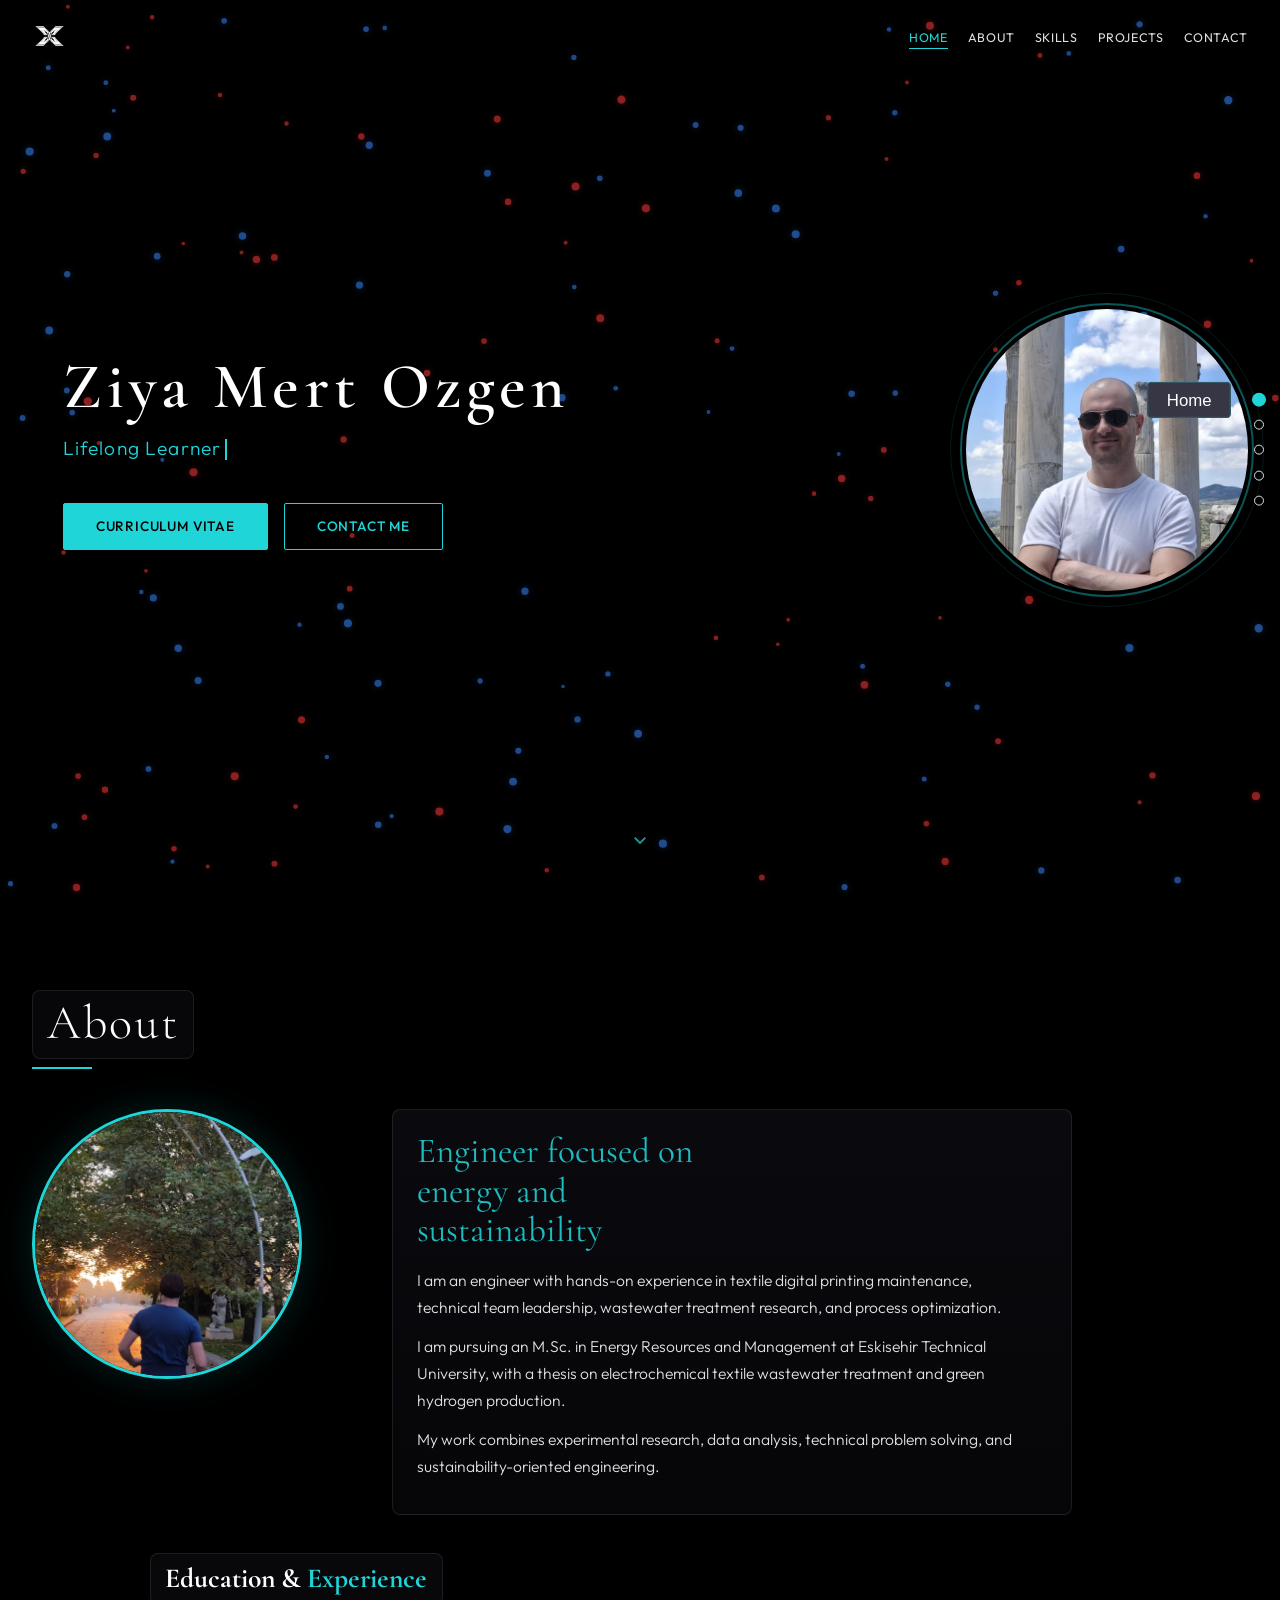
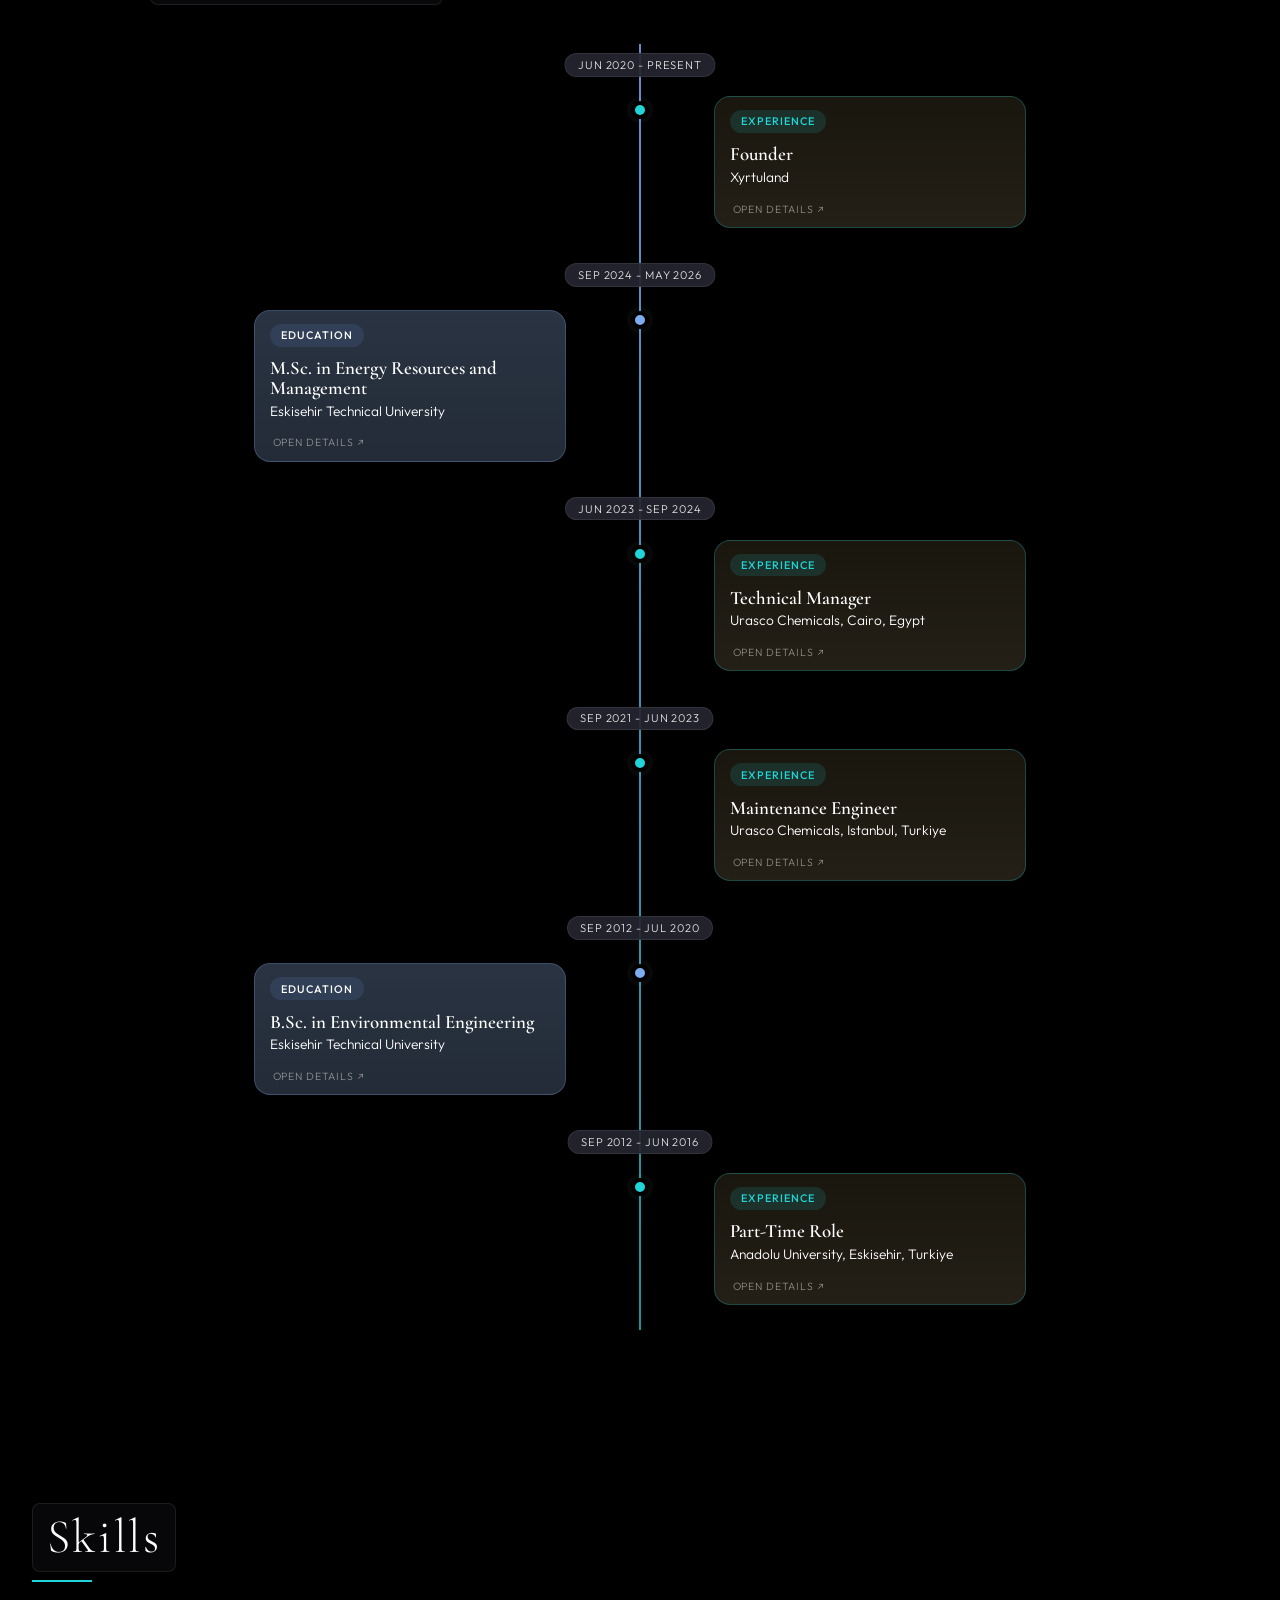
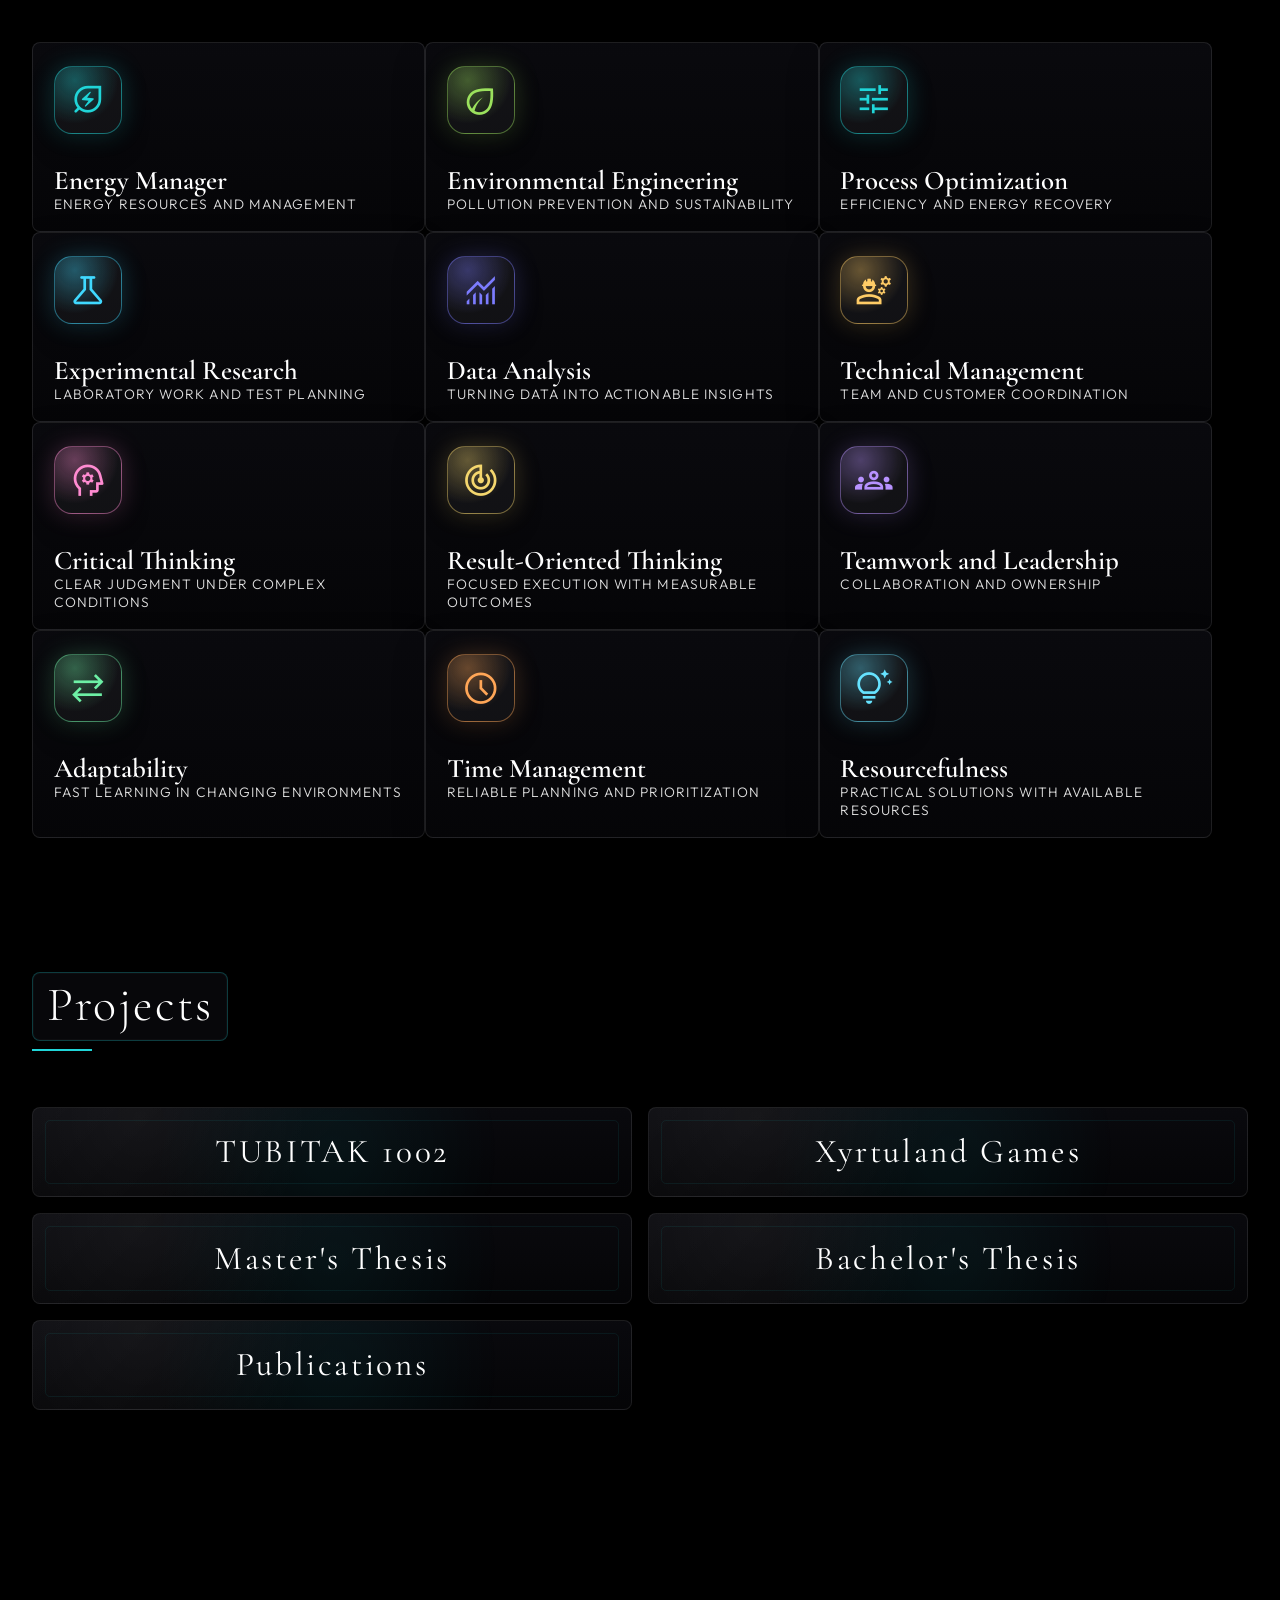
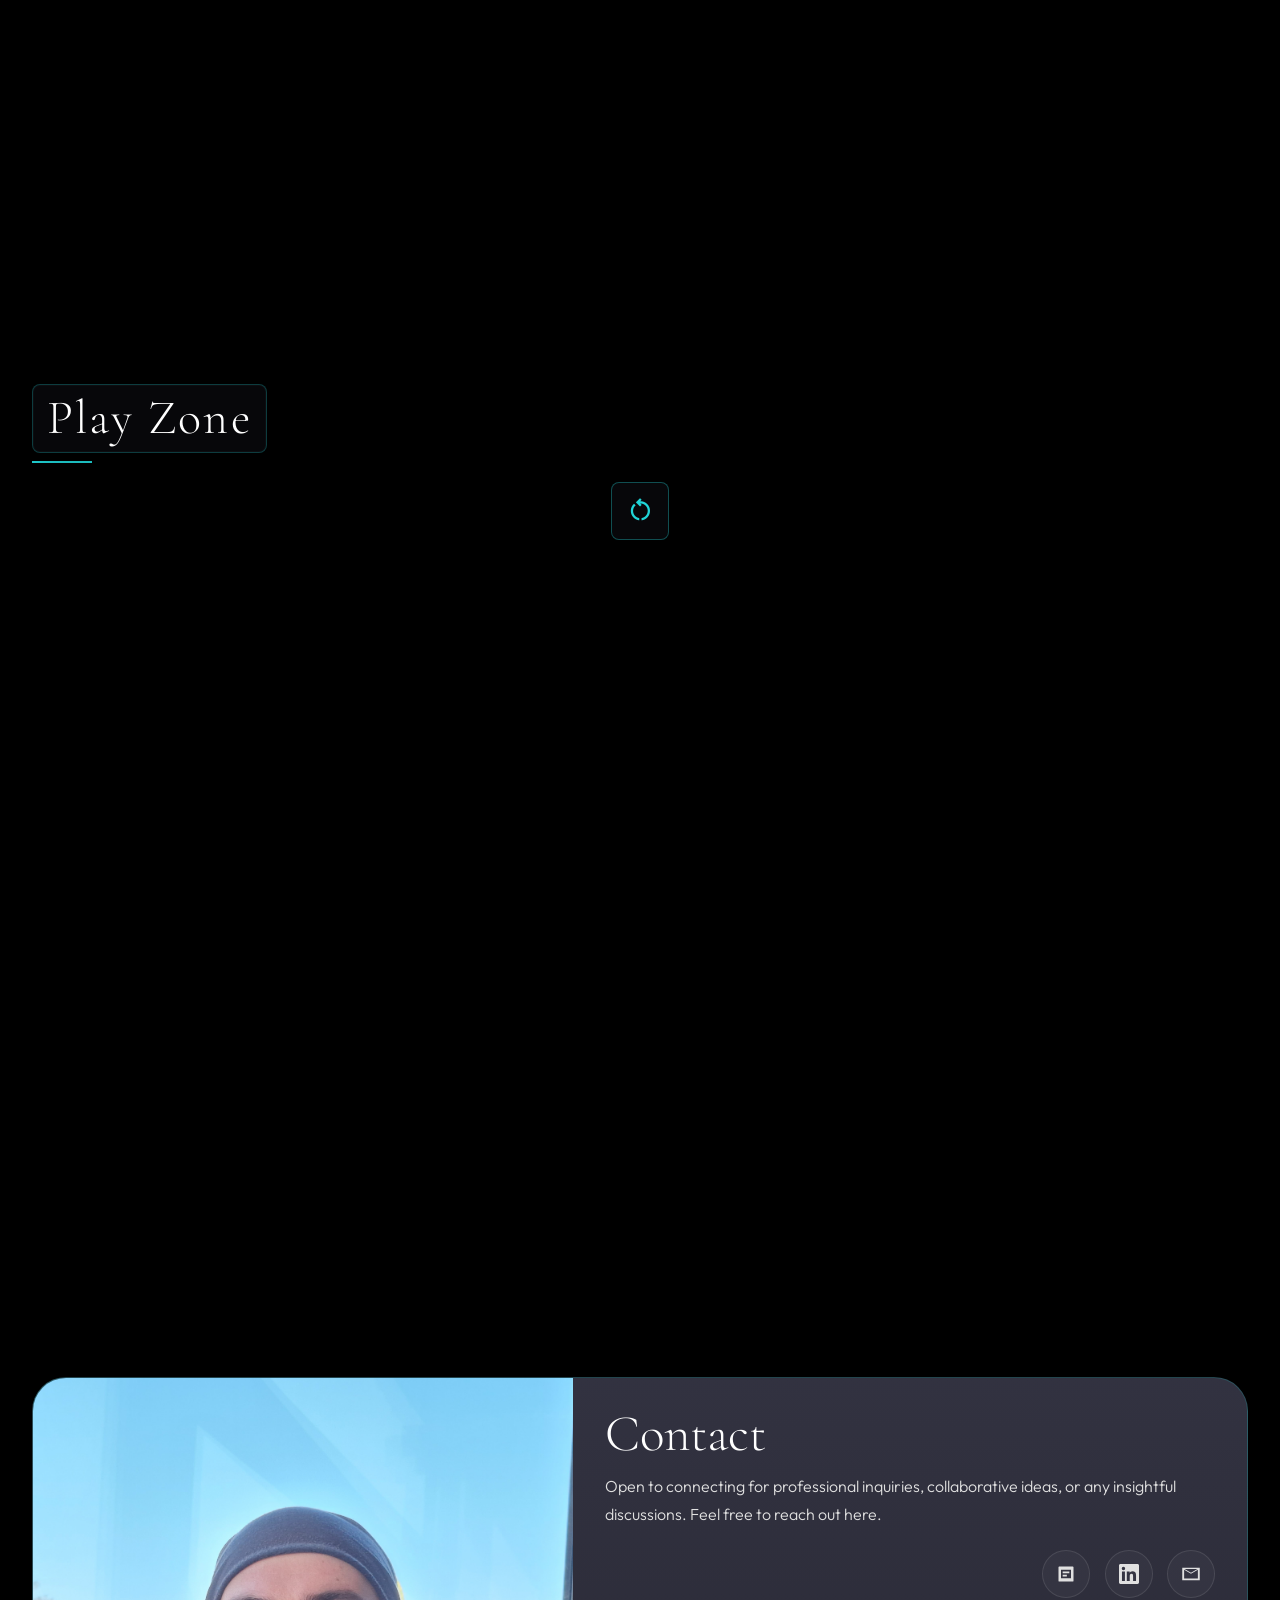
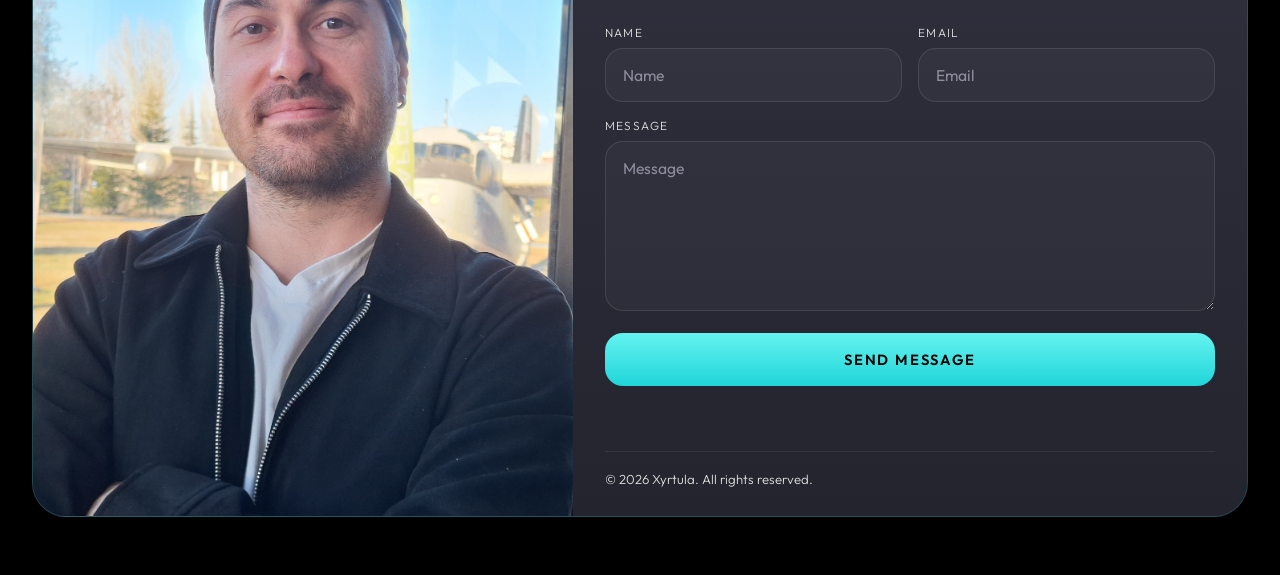
<file: index.html>
<!DOCTYPE html>
<html lang="en">
<head>
    <meta charset="UTF-8">
    <meta name="viewport" content="width=device-width, initial-scale=1.0">
    <title>Ziya Mert Ozgen | Engineer</title>
    <meta name="description" content="Portfolio of Ziya Mert Ozgen - Engineer focused on energy, sustainability, wastewater treatment, and process optimization.">
    <link rel="icon" href="https://xyrtula.github.io/assets/favicon.ico" sizes="any">
    <link rel="preconnect" href="https://fonts.googleapis.com">
    <link rel="preconnect" href="https://fonts.gstatic.com" crossorigin>
    <link href="https://fonts.googleapis.com/css2?family=Cormorant+Garamond:ital,wght@0,300;0,400;0,600;1,300;1,400&family=Outfit:wght@300;400;500;600&display=swap" rel="stylesheet">
    <link href="https://fonts.googleapis.com/css2?family=Material+Symbols+Outlined:opsz,wght,FILL,GRAD@24,400,0,0" rel="stylesheet">
    <style>
        :root {
            --bg-primary: #000000;
            --bg-secondary: #000000;
            --bg-card: #363645;
            --bg-card-hover: #3e3e4e;
            --text-primary: #FFFFFF;
            --text-secondary: #E0E0E0;
            --accent: #20d5d8;
            --accent-hover: #64f3f0;
            --accent-dim: rgba(32,213,216,0.15);
            --border: rgba(32,213,216,0.22);
            --border-light: rgba(255,255,255,0.1);
            --overlay: rgba(30,30,40,0.8);
            --font-display: 'Cormorant Garamond', Georgia, serif;
            --font-body: 'Outfit', system-ui, sans-serif;
            --ease-smooth: cubic-bezier(0.4, 0, 0.2, 1);
            --ease-bounce: cubic-bezier(0.34, 1.56, 0.64, 1);
        }
        *, *::before, *::after { margin: 0; padding: 0; box-sizing: border-box; }
        html {
            scroll-behavior: smooth;
            min-height: 100%;
            background-color: #000;
        }
        body {
            font-family: var(--font-body);
            min-height: 100vh;
            background: #000000;
            color: var(--text-primary);
            font-weight: 300;
            overflow: hidden;
            cursor: none;
        }
        body.mobile-mode { overflow-y: auto; cursor: auto; }
        body.panel-open { overflow: hidden; }
        body.mobile-mode.panel-open { position: fixed; left: 0; right: 0; width: 100%; overscroll-behavior: none; }
        a { color: var(--accent); text-decoration: none; transition: color 0.3s; }
        a:hover { color: var(--accent-hover); }
        ::selection { background: var(--accent); color: var(--bg-primary); }
        :focus-visible { outline: 2px solid var(--accent); outline-offset: 2px; }

        .cursor-dot { position: fixed; top: 0; left: 0; z-index: 99999; width: 20px; height: 20px; border: 1.5px solid var(--accent); border-radius: 50%; pointer-events: none; transition: transform 0.15s var(--ease-smooth), background 0.2s, border-color 0.2s; transform: translate(-50%, -50%); }
        .cursor-dot.hovering { background: var(--accent); transform: translate(-50%, -50%) scale(1.4); }
        body.mobile-mode .cursor-dot { display: none; }

        .noise-overlay { position: fixed; top: 0; left: 0; width: 100%; height: 100%; z-index: 9998; pointer-events: none; opacity: 0; background-image: url("data:image/svg+xml,%3Csvg viewBox='0 0 256 256' xmlns='http://www.w3.org/2000/svg'%3E%3Cfilter id='noise'%3E%3CfeTurbulence type='fractalNoise' baseFrequency='0.9' numOctaves='4' stitchTiles='stitch'/%3E%3C/filter%3E%3Crect width='100%25' height='100%25' filter='url(%23noise)'/%3E%3C/svg%3E"); background-repeat: repeat; }

        .navbar {
            position: fixed; top: 0; left: 0; right: 0; z-index: 1000;
            display: flex; align-items: center; justify-content: space-between;
            gap: 0.75rem; min-height: 72px; padding: 0 3rem;
            transition: background 0.4s var(--ease-smooth), padding 0.3s, box-shadow 0.3s;
        }
        .navbar.scrolled { background: rgba(37,37,48,0.96); backdrop-filter: blur(12px); min-height: 64px; padding: 0 3rem; box-shadow: 0 1px 20px rgba(0,0,0,0.3); }
        .nav-logo {
            display: flex; align-items: center; justify-content: flex-start;
            flex: 1 1 auto; min-width: 0;
        }
        .nav-logo img {
            display: block;
            height: 38px;
            width: auto;
            max-width: 180px;
            object-fit: contain;
            filter: drop-shadow(0 1px 2px rgba(0,0,0,0.25));
        }
        .nav-logo span { color: var(--accent); }
        .nav-links { display: flex; gap: 2rem; list-style: none; }
        .nav-links a { font-size: 0.85rem; font-weight: 400; color: var(--text-secondary); letter-spacing: 0.05em; text-transform: uppercase; position: relative; padding-bottom: 4px; transition: color 0.3s; }
        .nav-links a::after { content: ''; position: absolute; bottom: 0; left: 0; width: 0; height: 1.5px; background: var(--accent); transition: width 0.35s var(--ease-smooth); }
        .nav-links a:hover { color: var(--text-primary); }
        .nav-links a:hover::after, .nav-links a.active::after { width: 100%; }
        .nav-links a.active { color: var(--accent); }
        .mobile-toggle {
            display: none;
            position: absolute;
            top: 0;
            bottom: 0;
            right: 1rem;
            margin: auto 0;
            align-items: center;
            justify-content: center;
            width: 44px;
            height: 44px;
            flex: 0 0 44px;
            padding: 0;
            background: none;
            border: none;
            border-radius: 12px;
            color: var(--text-primary);
            font-size: 1.5rem;
            cursor: pointer;
            z-index: 2;
        }
        .mobile-toggle .menu-bars {
            display: flex;
            flex-direction: column;
            align-items: center;
            justify-content: center;
            gap: 4px;
            width: 22px;
            height: 18px;
        }
        .mobile-toggle .menu-bars span {
            display: block;
            width: 100%;
            height: 2px;
            border-radius: 999px;
            background: currentColor;
        }

        .fp-section { position: fixed; top: 0; left: 0; width: 100%; height: 100vh; display: flex; align-items: center; justify-content: center; transition: transform 0.85s var(--ease-smooth); overflow: hidden; background: transparent; }
        body.mobile-mode .fp-section { position: relative; min-height: 100vh; height: auto; overflow: visible; }
        .section-inner { width: 100%; max-width: 1200px; padding: 6rem 3rem 3rem; position: relative; z-index: 2; }

        .section-heading {
            display: inline-block;
            font-family: var(--font-display);
            font-size: clamp(2rem, 4vw, 3rem);
            font-weight: 300;
            letter-spacing: 0.05em;
            margin-bottom: 0.5rem;
            padding: 0.22rem 0.85rem 0.34rem;
            border-radius: 8px;
            border: 1px solid rgba(255,255,255,0.09);
            background: rgba(18,18,26,0.42);
            backdrop-filter: blur(12px);
            box-shadow: 0 14px 34px rgba(0,0,0,0.18);
        }
        .section-heading span { color: var(--accent); }
        .heading-rule { width: 60px; height: 2px; background: var(--accent); margin-bottom: 2.5rem; }
        .reveal-item { opacity: 0; transform: translateY(30px); transition: opacity 0.6s var(--ease-smooth), transform 0.6s var(--ease-smooth); }
        .reveal-item.visible { opacity: 1; transform: translateY(0); }
        #projects .section-heading {
            border-color: rgba(32,213,216,0.26);
            box-shadow: 0 14px 34px rgba(0,0,0,0.2), inset 0 0 0 1px rgba(255,255,255,0.025);
        }

        /* HERO */
        #hero { background: transparent; z-index: 10; }
        #particleCanvas { position: fixed; inset: 0; z-index: 0; width: 100vw; height: 100vh; pointer-events: none; }
        .hero-content { position: relative; z-index: 2; display: flex; align-items: center; justify-content: space-between; padding: 0 6vw; width: 100%; max-width: 1400px; gap: 4rem; }
        .hero-left {
            flex: 1;
            max-width: 660px;
            text-align: left;
            padding: clamp(1.25rem, 2.4vw, 2.1rem);
            border-radius: 8px;
            border: none;
            background: transparent;
            backdrop-filter: none;
            box-shadow: none;
        }
        .hero-name { font-family: var(--font-display); font-size: clamp(2.4rem, 5vw, 4rem); font-weight: 600; letter-spacing: 0.08em; color: var(--text-primary); line-height: 1.15; white-space: nowrap; opacity: 0; transform: translateY(20px); animation: fadeUp 0.7s var(--ease-smooth) 0.3s forwards; }
        .hero-name span { color: var(--text-primary); }
        @keyframes fadeUp { to { opacity: 1; transform: translateY(0); } }
        .hero-subtitle { font-family: var(--font-body); font-size: clamp(1rem, 1.8vw, 1.2rem); font-weight: 300; color: var(--accent); margin-top: 0.8rem; min-height: 1.8em; letter-spacing: 0.06em; opacity: 0; animation: fadeUp 0.6s var(--ease-smooth) 0.7s forwards; }
        .typewriter-cursor { display: inline-block; width: 2px; height: 1.1em; background: var(--accent); margin-left: 4px; vertical-align: text-bottom; animation: blink 0.7s step-end infinite; }
        @keyframes blink { 50% { opacity: 0; } }
        .hero-buttons { margin-top: 2rem; display: flex; gap: 1rem; flex-wrap: wrap; opacity: 0; animation: fadeUp 0.6s var(--ease-smooth) 0.9s forwards; }
        .btn { font-family: var(--font-body); font-size: 0.85rem; font-weight: 500; padding: 0.85rem 2rem; border-radius: 2px; cursor: pointer; letter-spacing: 0.06em; text-transform: uppercase; transition: all 0.35s var(--ease-smooth); border: 1.5px solid var(--accent); }
        .btn-primary { background: var(--accent); color: var(--bg-primary); }
        .btn-primary:hover { background: var(--accent-hover); border-color: var(--accent-hover); transform: translateY(-2px); }
        .btn-outline { background: transparent; color: var(--accent); }
        .btn-outline:hover { background: var(--accent); color: var(--bg-primary); transform: translateY(-2px); }
        .hero-right { flex-shrink: 0; position: relative; width: clamp(260px, 22vw, 360px); height: clamp(260px, 22vw, 360px); opacity: 0; transform: scale(0.85); animation: photoIn 0.8s var(--ease-smooth) 0.6s forwards; cursor: pointer; }
        @keyframes photoIn { to { opacity: 1; transform: scale(1); } }
        .hero-right::before { content: ''; position: absolute; inset: -6px; border-radius: 50%; border: 2px solid var(--accent); opacity: 0.4; transition: opacity 0.4s; }
        .hero-right:hover::before { opacity: 0.8; }
        .hero-right::after { content: ''; position: absolute; inset: -16px; border-radius: 50%; border: 1px solid rgba(32,213,216,0.12); transition: border-color 0.4s; }
        .hero-right:hover::after { border-color: rgba(32,213,216,0.3); }
        .hero-right img { position: absolute; inset: 0; width: 100%; height: 100%; border-radius: 50%; object-fit: cover; transition: opacity 1.5s ease-in-out, transform 0.5s var(--ease-smooth); }
        .hero-right:hover img { transform: scale(1.08); }
        .hero-right img.hero-img-back { opacity: 0; }
        .hero-right.swapped img.hero-img-front { opacity: 0; }
        .hero-right.swapped img.hero-img-back { opacity: 1; }
        .scroll-indicator { position: absolute; bottom: 2.5rem; left: 50%; transform: translateX(-50%); animation: bounce 2s infinite; color: var(--accent); opacity: 0.7; font-size: 1.8rem; z-index: 2; }
        @keyframes bounce { 0%, 20%, 50%, 80%, 100% { transform: translateX(-50%) translateY(0); } 40% { transform: translateX(-50%) translateY(-12px); } 60% { transform: translateX(-50%) translateY(-6px); } }

        /* ABOUT */
        #about { background: transparent; }
        #about .section-inner {
            max-width: 1780px;
            padding-top: 5.6rem;
            padding-right: 0.6rem;
        }
        .about-stage {
            display: grid;
            grid-template-columns: minmax(310px, 420px) minmax(500px, 1fr);
            gap: clamp(1.8rem, 2.6vw, 3.2rem);
            align-items: start;
        }
        .about-portrait-wrap {
            display: flex;
            justify-content: flex-start;
            align-items: center;
        }
        .about-photo {
            position: relative;
            width: clamp(270px, 21vw, 350px);
            aspect-ratio: 1;
            border-radius: 50%;
            overflow: hidden;
            border: 3px solid var(--accent);
            box-shadow: 0 0 36px rgba(32,213,216,0.15);
            cursor: pointer;
            transform-origin: center;
            transition: transform 0.45s var(--ease-bounce), box-shadow 0.45s var(--ease-smooth), border-color 0.3s var(--ease-smooth);
        }
        .about-portrait-wrap:hover .about-photo,
        .about-photo:hover {
            transform: scale(1.18);
            border-color: var(--accent-hover);
            box-shadow: 0 22px 60px rgba(0,0,0,0.32), 0 0 0 12px rgba(32,213,216,0.08), 0 0 46px rgba(32,213,216,0.28);
        }
        .about-photo img {
            width: 100%;
            height: 100%;
            object-fit: cover;
            transition: none;
        }
        .about-copy {
            position: relative;
            max-width: 680px;
            padding: clamp(1.25rem, 1.7vw, 1.7rem) clamp(1.35rem, 1.9vw, 2rem) clamp(1.25rem, 1.7vw, 1.65rem);
            border-radius: 8px;
            border: 1px solid rgba(255,255,255,0.09);
            background: linear-gradient(180deg, rgba(18,18,26,0.56), rgba(18,18,26,0.32));
            backdrop-filter: blur(14px);
            box-shadow: 0 18px 46px rgba(0,0,0,0.2);
        }
        .about-quote {
            font-family: var(--font-display);
            font-size: clamp(1.85rem, 2.75vw, 3.05rem);
            line-height: 1.12;
            color: rgba(32,213,216,0.88);
            font-weight: 400;
            margin-bottom: 1.1rem;
            max-width: 15ch;
        }
        .about-text {
            max-width: 38rem;
            color: var(--text-secondary);
            font-size: clamp(0.98rem, 1vw, 1.12rem);
            line-height: 1.72;
        }
        .about-text p { margin-bottom: 0.75rem; }
        .about-journey {
            width: min(100%, 980px);
            grid-column: 1 / -1;
            justify-self: stretch;
            transform: none;
            margin-top: 2rem;
        }
        .journey-heading {
            display: inline-block;
            font-family: var(--font-display);
            font-size: clamp(1.45rem, 2.15vw, 1.9rem);
            line-height: 1.1;
            margin-bottom: 1.25rem;
            padding: 0.62rem 0.9rem;
            border-radius: 8px;
            border: 1px solid rgba(255,255,255,0.09);
            background: rgba(18,18,26,0.46);
            backdrop-filter: blur(12px);
            text-align: center;
        }
        .journey-heading .education-word { color: #FFFFFF; }
        .journey-heading .experience-word { color: var(--accent); }
        .journey-tree {
            position: relative;
            min-height: 720px;
            padding: 1.05rem 0 1.2rem;
        }
        .journey-axis {
            position: absolute;
            left: 50%;
            top: 1.2rem;
            bottom: 1.1rem;
            width: 2px;
            background: linear-gradient(180deg, rgba(133,180,255,0.78), rgba(32,213,216,0.7));
            transform: translateX(-50%);
        }
        .journey-item {
            position: relative;
            display: grid;
            grid-template-columns: minmax(0, 1fr) 72px minmax(0, 1fr);
            align-items: start; 
            gap: 1rem;
            min-height: 134px;
            min-width: 0;
            margin: 1.5rem 0;
        }
        .journey-item.education .journey-card {
            grid-column: 1;
            --journey-shift: -18px;
        }
        .journey-item.experience .journey-card {
            grid-column: 3;
                margin-top: 30px;
            --journey-shift: 18px;
        }
        .journey-date {
            position: absolute;
            left: 50%;
            top: -0.8rem;
            transform: translateX(-50%);
            padding: 0.24rem 0.78rem;
            border-radius: 999px;
            background: rgba(37,37,48,0.92);
            border: 1px solid rgba(255,255,255,0.08);
            color: var(--text-secondary);
            font-size: 0.7rem;
            letter-spacing: 0.08em;
            text-transform: uppercase;
            white-space: nowrap;
            z-index: 2;
            transition: color 0.28s var(--ease-smooth), border-color 0.28s var(--ease-smooth), box-shadow 0.28s var(--ease-smooth);
        }
        .journey-node {
            grid-column: 2;
            justify-self: center;
            width: 18px;
            height: 18px;
            border-radius: 50%;
            border: 4px solid var(--bg-secondary);
            box-shadow: 0 0 0 4px rgba(255,255,255,0.03);
            z-index: 1;  
            transition: transform 0.28s var(--ease-bounce), box-shadow 0.28s var(--ease-smooth), background 0.28s var(--ease-smooth);
            transform: translateY(35px);
        }
        @keyframes pulseGlow {
            0%, 100% { box-shadow: 0 0 0 6px rgba(255,255,255,0.04), 0 0 18px rgba(255,255,255,0.14); }
            50% { box-shadow: 0 0 0 10px rgba(255,255,255,0.06), 0 0 24px rgba(255,255,255,0.22); }
        }
        .journey-item.education .journey-node { background: #7eacf0; 
        }
        .journey-item.experience .journey-node { background: var(--accent); }
        .journey-card {
            --journey-shift: 0px;
            width: 100%;
            max-width: 360px;
            min-height: 80px;
            position: relative;
            appearance: none;
            font: inherit;
            color: inherit;
            text-align: left;
            border-radius: 16px;
            padding: 0.78rem 0.95rem 1.6rem;
            backdrop-filter: blur(14px);
            cursor: pointer;
            overflow: hidden;
            transform: translateX(var(--journey-shift));
            transition: transform 0.28s var(--ease-smooth), border-color 0.28s var(--ease-smooth), box-shadow 0.28s var(--ease-smooth), background 0.28s var(--ease-smooth); 
        }
        .journey-card::before {
            content: '';
            position: absolute;
            inset: 0;
            background: linear-gradient(135deg, rgba(255,255,255,0.08), transparent 45%);
            opacity: 0;
            transition: opacity 0.28s var(--ease-smooth);
            pointer-events: none;
        }
        .journey-item.education .journey-card {
            border: 1px solid rgba(120,164,231,0.28);
            background: linear-gradient(180deg, rgba(74,91,117,0.56), rgba(49,60,77,0.72));
        }
        .journey-item.experience .journey-card {
            border: 1px solid rgba(32,213,216,0.26);
            background: linear-gradient(180deg, rgba(79,69,45,0.32), rgba(57,51,38,0.62));
        }
        .journey-item:hover .journey-card,
        .journey-card:hover,
        .journey-card:focus-visible,
        .journey-item.is-active .journey-card {
            transform: translate(var(--journey-shift), -4px);
            box-shadow: 0 12px 36px rgba(0,0,0,0.22);
        }
        .journey-item:hover .journey-card::before,
        .journey-card:hover::before,
        .journey-card:focus-visible::before,
        .journey-item.is-active .journey-card::before { opacity: 1; }
        .journey-item:hover .journey-date,
        .journey-item:focus-within .journey-date,
        .journey-item.is-active .journey-date {
            color: var(--text-primary);
            border-color: rgba(255,255,255,0.18);
            box-shadow: 0 0 0 6px rgba(255,255,255,0.03);
        }
        .journey-item:hover .journey-node,
        .journey-item:focus-within .journey-node,
        .journey-item.is-active .journey-node {
            transform: scale(1.24);
            animation: pulseGlow 1.35s ease-in-out infinite;
        }
        .journey-item.education .journey-card:hover,
        .journey-item.education .journey-card:focus-visible,
        .journey-item.education:hover .journey-card,
        .journey-item.education.is-active .journey-card {
            border-color: rgba(133,180,255,0.7);
            box-shadow: 0 12px 34px rgba(0,0,0,0.22), 0 0 26px rgba(133,180,255,0.16);
        }
        .journey-item.experience .journey-card:hover,
        .journey-item.experience .journey-card:focus-visible,
        .journey-item.experience:hover .journey-card,
        .journey-item.experience.is-active .journey-card {
            border-color: rgba(32,213,216,0.68);
            box-shadow: 0 12px 34px rgba(0,0,0,0.22), 0 0 26px rgba(32,213,216,0.16);
        }
        .journey-item.education:hover .journey-node,
        .journey-item.education:focus-within .journey-node,
        .journey-item.education.is-active .journey-node {
            box-shadow: 0 0 0 6px rgba(126,172,240,0.14), 0 0 18px rgba(126,172,240,0.4);
        }
        .journey-item.experience:hover .journey-node,
        .journey-item.experience:focus-within .journey-node,
        .journey-item.experience.is-active .journey-node {
            box-shadow: 0 0 0 6px rgba(32,213,216,0.12), 0 0 18px rgba(32,213,216,0.36);
        }
        .journey-card::after {
            content: 'Open details \2197';
            position: absolute;
            left: 1.1rem;
            bottom: 0.7rem;
            font-size: 0.66rem;
            letter-spacing: 0.08em;
            text-transform: uppercase;
            color: rgba(240,235,227,0.52);
            transition: color 0.28s var(--ease-smooth), transform 0.28s var(--ease-smooth);
        }
        .journey-card:hover::after,
        .journey-card:focus-visible::after {
            color: rgba(240,235,227,0.85);
            transform: translateX(4px);
        }
        .journey-type {
            display: inline-flex;
            align-items: center;
            gap: 0.4rem;
            padding: 0.28rem 0.68rem;
            border-radius: 999px;
            font-size: 0.68rem;
            letter-spacing: 0.09em;
            text-transform: uppercase;
            font-weight: 500;
            margin-bottom: 0.72rem;
        }
        .journey-item.education .journey-type {
            background: rgba(96,140,205,0.16);
            color: #FFFFFF;
        }
        .journey-item.experience .journey-type {
            background: rgba(32,213,216,0.13);
            color: var(--accent);
        }
        .journey-title {
            font-family: var(--font-display);
            font-size: 1.18rem;
            font-weight: 600;
            line-height: 1.06;
            margin-bottom: 0.28rem;
        }
        .journey-org {
            font-size: 0.86rem;
            color: var(--text-primary);
            line-height: 1.3;
            margin-bottom: 0.9rem;
        }
        .journey-modal-overlay {
            position: fixed;
            inset: 0;
            z-index: 2200;
            display: flex;
            align-items: center;
            justify-content: center;
            padding: 2rem;
            background: rgba(18,18,26,0.52);
            backdrop-filter: blur(10px);
            opacity: 0;
            visibility: hidden;
            overflow-y: auto;
            overscroll-behavior: contain;
            -webkit-overflow-scrolling: touch;
            transition: opacity 0.35s var(--ease-smooth), visibility 0.35s var(--ease-smooth);
        }
        .journey-modal-overlay.open {
            opacity: 1;
            visibility: visible;
        }
        .journey-modal {
            width: min(920px, 92vw);
            max-height: calc(100vh - 4rem);
            max-height: calc(100dvh - 4rem);
            overflow-y: auto;
            overscroll-behavior: contain;
            -webkit-overflow-scrolling: touch;
            border-radius: 28px;
            border: 1px solid rgba(32,213,216,0.18);
            background:
                radial-gradient(circle at top left, rgba(32,213,216,0.12), transparent 28%),
                linear-gradient(180deg, rgba(54,54,69,0.88), rgba(37,37,48,0.94));
            box-shadow: 0 24px 80px rgba(0,0,0,0.36);
            position: relative;
            padding: 2rem 2rem 1.6rem;
        }
        .journey-modal-close {
            position: absolute;
            top: 1rem;
            right: 1rem;
            width: 52px;
            height: 52px;
            border-radius: 50%;
            border: 1px solid rgba(255,255,255,0.08);
            background: rgba(18,18,26,0.58);
            color: var(--text-primary);
            font-size: 1.5rem;
            cursor: pointer;
            transition: background 0.25s var(--ease-smooth), transform 0.25s var(--ease-smooth);
        }
        .journey-modal-close:hover {
            background: rgba(32,213,216,0.18);
            transform: rotate(90deg);
        }
        .journey-modal-top {
            display: flex;
            justify-content: space-between;
            gap: 1rem;
            align-items: flex-start;
            margin-bottom: 1.35rem;
            padding-right: 4rem;
        }
        .journey-modal-title {
            font-family: var(--font-display);
            font-size: clamp(2rem, 3.1vw, 2.8rem);
            line-height: 0.98;
            margin-bottom: 0.4rem;
        }
        .journey-modal-org {
            color: var(--text-primary);
            font-size: 1.03rem;
            margin-bottom: 0.35rem;
        }
        .journey-modal-date {
            color: var(--text-secondary);
            font-size: 0.8rem;
            letter-spacing: 0.08em;
            text-transform: uppercase;
            white-space: nowrap;
            flex-shrink: 0;
            text-align: right;
        }
        .journey-modal-grid {
            display: grid;
            grid-template-columns: 1fr;
            gap: 1rem;
        }
        .journey-modal-panel {
            border-radius: 18px;
            border: 1px solid rgba(255,255,255,0.08);
            background: rgba(255,255,255,0.02);
            padding: 1rem 1.1rem;
        }
        .journey-modal-panel h4 {
            font-size: 0.72rem;
            letter-spacing: 0.12em;
            text-transform: uppercase;
            color: var(--text-secondary);
            margin-bottom: 0.8rem;
        }
        .journey-modal-panel p,
        .journey-modal-panel li {
            color: var(--text-secondary);
            line-height: 1.75;
            font-size: 0.93rem;
        }
        .journey-modal-panel ul {
            list-style: none;
            display: grid;
            gap: 0.55rem;
        }
        .journey-modal-panel li {
            position: relative;
            padding-left: 1rem;
        }
        .journey-modal-panel li::before {
            content: '';
            position: absolute;
            left: 0;
            top: 0.78rem;
            width: 5px;
            height: 5px;
            border-radius: 50%;
            background: var(--accent);
        }
        /* SKILLS */
        #skills { background: transparent; }
        #skills .section-inner {
            max-width: 1700px;
            padding-top: 6.7rem;
        }
        .skills-stage {
            display: grid;
            grid-template-columns: 1fr;
            gap: 0;
            align-items: start;
        }
        .programs-shell,
        .skills-shell {
            position: relative;
            min-height: auto;
        }
        .split-title {
            font-family: var(--font-display);
            font-size: clamp(2.05rem, 3vw, 2.75rem);
            margin-bottom: 1.45rem;
            line-height: 1.05;
        }
        .split-title span { color: var(--accent); }
        .programs-grid {
            display: grid;
            grid-template-columns: repeat(3, minmax(0, 1fr));
            position: relative;
            margin-top: 1.25rem;
            max-width: 1180px;
        }
        .program-card {
            min-height: 184px;
            display: flex;
            flex-direction: column;
            justify-content: flex-start;
            align-items: flex-start;
            gap: 2.1rem;
            padding: 1.45rem 1.2rem 1.15rem 1.3rem;
            border: 1px solid rgba(255,255,255,0.1);
            border-radius: 8px;
            background: linear-gradient(180deg, rgba(18,18,26,0.52), rgba(18,18,26,0.28));
            backdrop-filter: blur(12px);
            box-shadow: 0 16px 36px rgba(0,0,0,0.16);
            cursor: default;
            transition: background 0.25s var(--ease-smooth), transform 0.25s var(--ease-smooth), border-color 0.25s var(--ease-smooth), box-shadow 0.25s var(--ease-smooth);
        }
        .program-card:hover {
            background: linear-gradient(180deg, rgba(25,25,36,0.68), rgba(18,18,26,0.38));
            transform: translateY(-3px);
            border-color: rgba(32,213,216,0.24);
            box-shadow: 0 22px 46px rgba(0,0,0,0.2);
        }
        .program-logo {
            width: 68px;
            height: 68px;
            object-fit: contain;
            flex-shrink: 0;
            filter: drop-shadow(0 10px 20px rgba(0,0,0,0.18));
        }
        .program-icon {
            width: 68px;
            height: 68px;
            display: inline-flex;
            align-items: center;
            justify-content: center;
            border-radius: 18px;
            color: var(--program-color);
            background:
                radial-gradient(circle at 30% 20%, color-mix(in srgb, var(--program-color) 36%, transparent), transparent 62%),
                rgba(255,255,255,0.045);
            border: 1px solid color-mix(in srgb, var(--program-color) 44%, transparent);
            box-shadow: 0 14px 30px rgba(0,0,0,0.18), 0 0 24px color-mix(in srgb, var(--program-color) 22%, transparent);
            flex-shrink: 0;
        }
        .program-icon .material-symbols-outlined {
            font-size: 2.35rem;
            line-height: 1;
        }
        .program-text strong {
            display: block;
            font-family: var(--font-display);
            font-size: 1.68rem;
            font-weight: 600;
            line-height: 1;
            margin-bottom: 0;
        }
        .program-text span {
            display: block;
            color: var(--text-secondary);
            font-size: 0.86rem;
            letter-spacing: 0.08em;
            text-transform: uppercase;
        }
        .skills-board {
            display: grid;
            grid-template-columns: 1fr;
            gap: 0;
            margin-top: 1.25rem;
            border-bottom: 1px solid rgba(255,255,255,0.1);
        }
        .skill-cluster {
            position: relative;
            border-top: 1px solid rgba(255,255,255,0.1);
            border-radius: 0;
            background: transparent;
            padding: 1rem 0.1rem 1.05rem 0;
            transition: background 0.25s var(--ease-smooth), border-color 0.25s var(--ease-smooth);
        }
        .skill-cluster:hover {
            background: rgba(255,255,255,0.018);
            border-color: rgba(32,213,216,0.22);
        }
        .skill-cluster h3 {
            font-family: var(--font-display);
            font-size: 1.68rem;
            font-weight: 600;
            margin-bottom: 0;
        }
        .skill-note {
            color: var(--text-secondary);
            font-size: 1.02rem;
            line-height: 1.78;
        }

        /* PROJECTS */
        #projects { background: transparent; }
        #projects .section-inner {
            max-width: 1760px;
            min-height: 100%;
            padding-top: 5.35rem;
        }
        .projects-stage {
            position: relative;
            min-height: 76vh;
            padding-top: 1rem;
        }
        .projects-stage.is-preview-open .projects-wall {
            opacity: 0.56;
            transform: scale(0.996);
            filter: saturate(0.94);
            pointer-events: none;
        }
        .projects-wall {
            width: min(100%, 1420px);
            margin: 0 auto;
            display: grid;
            grid-template-columns: repeat(3, minmax(0, 1fr));
            gap: 1rem;
            background: transparent;
            justify-content: center;
            position: relative;
            z-index: 1;
            transition: opacity 0.25s var(--ease-smooth), transform 0.25s var(--ease-smooth), filter 0.25s var(--ease-smooth);
        }
        .project-logo-button {
            min-height: 218px;
            display: flex;
            align-items: center;
            justify-content: center;
            position: relative;
            padding: clamp(1.5rem, 2vw, 2.2rem);
            background:
                radial-gradient(circle at 18% 12%, rgba(255,255,255,0.045), transparent 34%),
                linear-gradient(180deg, rgba(18,18,26,0.52), rgba(18,18,26,0.26));
            border: 1px solid rgba(255,255,255,0.09);
            border-radius: 8px;
            backdrop-filter: blur(12px);
            overflow: hidden;
            color: var(--text-primary);
            cursor: pointer;
            transition: background 0.28s var(--ease-smooth), transform 0.28s var(--ease-smooth), box-shadow 0.28s var(--ease-smooth), border-color 0.28s var(--ease-smooth);
        }
        .project-logo-button:nth-child(3n) { border-right: 1px solid rgba(255,255,255,0.09); }
        .project-logo-button:nth-last-child(-n+2) { border-bottom: 1px solid rgba(255,255,255,0.09); }
        .project-logo-button::before {
            content: '';
            position: absolute;
            inset: 0;
            background:
                radial-gradient(circle at center, rgba(32,213,216,0.14), transparent 58%),
                linear-gradient(135deg, rgba(255,255,255,0.055), transparent 48%);
            opacity: 0.48;
            transition: opacity 0.28s var(--ease-smooth);
            pointer-events: none;
        }
        .project-logo-button::after {
            content: '';
            position: absolute;
            inset: 12px;
            border: 1px solid rgba(32,213,216,0.08);
            border-radius: 5px;
            transition: border-color 0.28s var(--ease-smooth), box-shadow 0.28s var(--ease-smooth), background 0.28s var(--ease-smooth);
            pointer-events: none;
        }
        .project-logo-button:hover,
        .project-logo-button:focus-visible,
        .project-logo-button.is-active {
            background:
                radial-gradient(circle at 18% 12%, rgba(32,213,216,0.11), transparent 36%),
                linear-gradient(180deg, rgba(24,28,38,0.66), rgba(18,18,26,0.36));
            border-color: rgba(32,213,216,0.42);
            transform: translateY(-4px);
            box-shadow: inset 0 0 0 1px rgba(32,213,216,0.08), 0 18px 38px rgba(0,0,0,0.18), 0 0 28px rgba(32,213,216,0.08);
        }
        .project-logo-button:hover::before,
        .project-logo-button:focus-visible::before,
        .project-logo-button.is-active::before {
            opacity: 1;
        }
        .project-logo-button:hover::after,
        .project-logo-button:focus-visible::after,
        .project-logo-button.is-active::after {
            border-color: rgba(32,213,216,0.54);
            box-shadow: 0 0 38px rgba(32,213,216,0.22), inset 0 0 0 1px rgba(32,213,216,0.12);
            background: linear-gradient(180deg, rgba(255,255,255,0.028), transparent);
        }
        .project-logo-button img {
            position: relative;
            z-index: 1;
            max-width: 232px;
            max-height: 112px;
            object-fit: contain;
            opacity: 0.94;
            filter: grayscale(0.02) brightness(0.96);
            transition: transform 0.28s var(--ease-smooth), opacity 0.28s var(--ease-smooth), filter 0.28s var(--ease-smooth);
        }
        .project-logo-button:hover img,
        .project-logo-button:focus-visible img,
        .project-logo-button.is-active img {
            transform: scale(1.1);
            opacity: 1;
            filter: drop-shadow(0 14px 28px rgba(0,0,0,0.24)) drop-shadow(0 0 18px rgba(32,213,216,0.18));
        }
        .project-wordmark {
            position: relative;
            z-index: 1;
            font-family: var(--font-display);
            font-size: clamp(2rem, 2.6vw, 2.85rem);
            letter-spacing: 0.08em;
            color: var(--text-primary);
            text-align: center;
            line-height: 1.12;
        }
        .project-preview {
            position: fixed;
            left: 50vw;
            top: 50dvh;
            transform: translate(-50%, -50%) scale(0.98);
            width: min(1320px, 97vw);
            min-height: 560px;
            max-height: min(760px, calc(100dvh - 3rem));
            border-radius: 34px;
            border: 1px solid rgba(32,213,216,0.3);
            background:
                radial-gradient(circle at top left, rgba(32,213,216,0.06), transparent 26%),
                linear-gradient(180deg, rgb(44, 44, 58), rgb(37, 37, 48));
            box-shadow: 0 34px 108px rgba(0,0,0,0.36), 0 0 0 1px rgba(255,255,255,0.03);
            padding: 3.05rem 3.1rem 2.9rem;
            display: grid;
            grid-template-columns: 280px minmax(0, 1fr);
            gap: 2.8rem;
            opacity: 0;
            pointer-events: none;
            visibility: hidden;
            overflow-y: auto;
            overscroll-behavior: contain;
            transition: opacity 0.28s var(--ease-smooth), transform 0.28s var(--ease-smooth), box-shadow 0.28s var(--ease-smooth), border-color 0.28s var(--ease-smooth), visibility 0.28s var(--ease-smooth);
            z-index: 1200;
        }
        .project-preview.open {
            display: grid;
            opacity: 1;
            pointer-events: auto;
            visibility: visible;
            transform: translate(-50%, -50%) scale(1);
        }
        .project-preview {
            border-color: rgba(32,213,216,0.28);
            box-shadow: 0 30px 98px rgba(0,0,0,0.36), 0 0 30px rgba(32,213,216,0.08);
        }
        .project-preview-logo {
            display: flex;
            align-items: center;
            justify-content: center;
            align-self: stretch;
            padding: 0;
            min-height: auto;
        }
        .project-preview-logo img {
            max-width: 100%;
            max-height: 220px;
            object-fit: contain;
        }
        .project-preview-logo .project-wordmark {
            text-align: center;
            font-size: clamp(2rem, 2.2vw, 2.7rem);
        }
        .project-preview-body {
            max-width: 820px;
        }
        .project-preview-close {
            position: absolute;
            top: 1rem;
            right: 1rem;
            width: 48px;
            height: 48px;
            border-radius: 50%;
            border: 1px solid rgba(255,255,255,0.08);
            background: rgba(18,18,26,0.58);
            color: var(--text-primary);
            font-size: 1.4rem;
            cursor: pointer;
            transition: background 0.25s var(--ease-smooth), transform 0.25s var(--ease-smooth);
        }
        .project-preview-close:hover {
            background: rgba(32,213,216,0.18);
            transform: rotate(90deg);
        }
        .project-preview-title {
            font-family: var(--font-display);
            font-size: clamp(2.8rem, 4vw, 3.85rem);
            line-height: 0.98;
            margin-bottom: 0.82rem;
        }
        .project-preview-acronym {
            color: var(--text-secondary);
            font-size: 0.98rem;
            letter-spacing: 0.03em;
            text-transform: none;
            margin-bottom: 1.15rem;
        }
        .project-preview-summary {
            color: var(--text-secondary);
            line-height: 1.95;
            font-size: 1.12rem;
            margin-bottom: 1.65rem;
        }
        .project-preview-role-label {
            font-family: var(--font-display);
            font-size: 1.18rem;
            line-height: 1.2;
            color: var(--text-primary);
            margin-bottom: 0.9rem;
        }
        .project-preview-features {
            list-style: none;
            display: grid;
            gap: 0.95rem;
            margin-bottom: 1.7rem;
        }
        .project-preview-features li {
            position: relative;
            padding-left: 1.1rem;
            color: var(--text-secondary);
            font-size: 1.04rem;
            line-height: 1.78;
        }
        .project-preview-features li::before {
            content: '';
            position: absolute;
            left: 0;
            top: 0.68rem;
            width: 5px;
            height: 5px;
            border-radius: 50%;
            background: var(--accent);
        }
        .project-preview-link {
            display: inline-flex;
            align-items: center;
            gap: 0.45rem;
            font-family: var(--font-display);
            font-size: 1.18rem;
            line-height: 1.2;
            color: var(--text-primary);
            text-decoration: none;
            border-bottom: 1px solid rgba(255,255,255,0.18);
            padding-bottom: 0.18rem;
            transition: color 0.25s var(--ease-smooth), border-color 0.25s var(--ease-smooth), transform 0.25s var(--ease-smooth);
        }
        .project-preview-link:hover {
            color: var(--accent);
            border-color: rgba(32,213,216,0.42);
            transform: translateX(4px);
        }
        .project-preview-link[aria-disabled="true"] {
            color: var(--text-secondary);
            border-color: rgba(255,255,255,0.08);
            pointer-events: none;
        }

        /* PLAY ZONE */
        #play-zone { background: transparent; }
        #play-zone .section-inner {
            max-width: 1760px;
            min-height: 100%;
            padding-top: 5.35rem;
            display: flex;
            flex-direction: column;
            position: relative;
        }
        .play-zone-header {
            width: max-content;
            max-width: 100%;
            position: relative;
            z-index: 3;
        }
        .play-zone-header .section-heading {
            margin-bottom: 0.5rem;
            border-color: rgba(32,213,216,0.26);
            box-shadow: 0 14px 34px rgba(0,0,0,0.2), inset 0 0 0 1px rgba(255,255,255,0.025);
        }
        #playZoneReset.play-zone-reset {
            position: absolute;
            left: 50%;
            top: 1%;
            width: 58px;
            height: 58px;
            border-radius: 8px;
            border: 1px solid rgba(32,213,216,0.34);
            background: rgba(18,18,26,0.42);
            color: var(--accent);
            display: inline-flex;
            align-items: center;
            justify-content: center;
            cursor: pointer;
            backdrop-filter: blur(12px);
            box-shadow: 0 14px 34px rgba(0,0,0,0.18);
            transform: translate(-50%, -50%);
            transition: transform 0.25s var(--ease-smooth), border-color 0.25s var(--ease-smooth), color 0.25s var(--ease-smooth), background 0.25s var(--ease-smooth);
            z-index: 4;
        }
        #playZoneReset.play-zone-reset:hover,
        #playZoneReset.play-zone-reset:focus-visible {
            transform: translate(-50%, -52%) rotate(-18deg);
            border-color: rgba(100,243,240,0.72);
            background: rgba(32,213,216,0.1);
            color: var(--accent-hover);
        }
        #playZoneReset.play-zone-reset.is-resetting .material-symbols-outlined {
            animation: resetSpin 0.45s var(--ease-smooth);
        }
        #playZoneReset.play-zone-reset .material-symbols-outlined {
            font-size: 1.8rem;
            line-height: 1;
        }
        @keyframes resetSpin {
            from { transform: rotate(0deg); }
            to { transform: rotate(-360deg); }
        }
        .play-zone-space {
            position: relative;
            flex: 1;
            min-height: calc(100vh - 11rem);
            pointer-events: none;
            z-index: 3;
        }
        .play-zone-space #playZoneReset {
            pointer-events: auto;
        }

        /* CONTACT */
        #contact { background: transparent; }
        #contact .section-inner {
            max-width: 1540px;
            padding-top: 5.7rem;
        }
        .contact-content {
            max-width: 1340px;
            margin: 0 auto;
        }
        .contact-panel {
            display: grid;
            grid-template-columns: minmax(330px, 0.84fr) minmax(560px, 1.16fr);
            border-radius: 34px;
            overflow: hidden;
            border: 1px solid rgba(32,213,216,0.18);
            background:
                radial-gradient(circle at top left, rgba(32,213,216,0.12), transparent 24%),
                linear-gradient(180deg, rgba(52,52,67,0.96), rgba(37,37,48,0.98));
            box-shadow: 0 26px 90px rgba(0,0,0,0.28);
        }
        .contact-visual {
            position: relative;
            padding: 0;
            background: transparent;
        }
        .contact-visual-frame {
            position: relative;
            height: 100%;
            min-height: 560px;
            border-radius: 0;
            overflow: hidden;
            border: 0;
            background: transparent;
            box-shadow: none;
        }
        .contact-visual-frame::after {
            display: none;
        }
        .contact-visual-frame img {
            width: 100%;
            height: 100%;
            object-fit: cover;
            object-position: center top;
            display: block;
            transform: scale(1.04);
        }
        .contact-body {
            padding: 2.6rem 2.9rem 2.35rem;
            display: flex;
            flex-direction: column;
            justify-content: center;
        }
        .contact-heading {
            font-family: var(--font-display);
            font-size: clamp(2.5rem, 4vw, 3.8rem);
            font-weight: 300;
            line-height: 0.96;
            margin-bottom: 0.8rem;
        }
        .contact-heading span { color: var(--accent); }
        .contact-copy {
            color: var(--text-secondary);
            font-size: 1rem;
            line-height: 1.8;
            max-width: 36rem;
            margin-bottom: 1.3rem;
        }
        .contact-email {
            font-size: 1.08rem;
            color: var(--accent);
            display: inline-block;
            letter-spacing: 0.03em;
            transition: color 0.3s;
        }
        .contact-email:hover { color: var(--accent-hover); }
        .contact-meta {
            display: flex;
            align-items: center;
            justify-content: flex-end;
            gap: 1.2rem;
            flex-wrap: wrap;
            margin-bottom: 1.7rem;
        }
        .social-icons {
            display: flex;
            gap: 0.9rem;
            justify-content: flex-start;
            margin-bottom: 0;
        }
        .social-icon {
            width: 48px;
            height: 48px;
            border: 1px solid rgba(255,255,255,0.1);
            border-radius: 50%;
            display: flex;
            align-items: center;
            justify-content: center;
            background: rgba(255,255,255,0.03);
            transition: all 0.3s;
        }
        .social-icon:hover {
            background: var(--accent);
            border-color: var(--accent);
            transform: translateY(-2px);
        }
        .social-icon:hover svg { fill: var(--bg-primary); }
        .social-icon svg {
            width: 20px;
            height: 20px;
            fill: var(--text-secondary);
            transition: fill 0.3s;
        }
        .contact-form {
            text-align: left;
            display: grid;
            gap: 1rem;
        }
        .form-group { margin-bottom: 0; }
        .form-group label {
            display: block;
            font-size: 0.74rem;
            color: var(--text-secondary);
            text-transform: uppercase;
            letter-spacing: 0.12em;
            margin-bottom: 0.48rem;
        }
        .form-group input,
        .form-group textarea {
            width: 100%;
            background: rgba(255,255,255,0.03);
            border: 1px solid rgba(255,255,255,0.1);
            color: var(--text-primary);
            padding: 1rem 1.08rem;
            font-family: var(--font-body);
            font-size: 0.98rem;
            border-radius: 18px;
            transition: border-color 0.3s, background 0.3s, box-shadow 0.3s;
            outline: none;
        }
        .form-group input::placeholder,
        .form-group textarea::placeholder {
            color: rgba(176,176,192,0.72);
        }
        .form-group input:focus,
        .form-group textarea:focus {
            border-color: rgba(32,213,216,0.46);
            background: rgba(255,255,255,0.05);
            box-shadow: 0 0 0 4px rgba(32,213,216,0.08);
        }
        .form-group textarea {
            resize: vertical;
            min-height: 170px;
        }
        .form-row {
            display: grid;
            grid-template-columns: 1fr 1fr;
            gap: 1rem;
        }
        .form-submit {
            width: 100%;
            padding: 1.08rem 1.4rem;
            background: linear-gradient(180deg, var(--accent-hover), var(--accent));
            border: none;
            color: var(--bg-primary);
            font-family: var(--font-body);
            font-size: 0.92rem;
            font-weight: 600;
            letter-spacing: 0.12em;
            text-transform: uppercase;
            cursor: pointer;
            border-radius: 18px;
            transition: transform 0.22s, box-shadow 0.22s, filter 0.22s;
            margin-top: 0.15rem;
        }
        .form-submit:hover {
            transform: translateY(-2px);
            box-shadow: 0 14px 28px rgba(32,213,216,0.16);
            filter: brightness(1.03);
        }
        .form-submit:disabled {
            cursor: wait;
            opacity: 0.78;
            transform: none;
            box-shadow: none;
            filter: none;
        }
        .form-status {
            min-height: 1.4rem;
            margin-top: 0.2rem;
            font-size: 0.9rem;
            line-height: 1.5;
            color: var(--text-secondary);
        }
        .form-status.is-success { color: #90EE90; }
        .form-status.is-error { color: #FF6B6B; }
        .form-status.is-pending { color: var(--accent); }
        .form-honeypot {
            position: absolute !important;
            width: 1px !important;
            height: 1px !important;
            padding: 0 !important;
            margin: -1px !important;
            overflow: hidden !important;
            clip: rect(0, 0, 0, 0) !important;
            white-space: nowrap !important;
            border: 0 !important;
        }
        .footer {
            text-align: left;
            padding: 1.2rem 0 0;
            font-size: 0.82rem;
            color: var(--text-secondary);
            border-top: 1px solid rgba(255,255,255,0.08);
            margin-top: 1.45rem;
        }

        .dot-nav { position: fixed; right: 2rem; top: 50%; transform: translateY(-50%); z-index: 999; display: flex; flex-direction: column; gap: 1.2rem; }
        .dot-nav-item { width: 10px; height: 10px; border-radius: 50%; border: 1.5px solid var(--text-secondary); background: transparent; cursor: pointer; transition: all 0.35s var(--ease-smooth); position: relative; }
        .dot-nav-item.active { border-color: var(--accent); background: var(--accent); transform: scale(1.4); }
        .dot-nav-tooltip { position: absolute; right: 24px; top: 50%; transform: translateY(-50%); background: var(--bg-card); color: var(--text-primary); padding: 0.3rem 0.8rem; border-radius: 3px; font-size: 0.75rem; white-space: nowrap; opacity: 0; pointer-events: none; transition: opacity 0.25s; border: 1px solid var(--border); }
        .dot-nav-item:hover .dot-nav-tooltip,
        .dot-nav-item.active .dot-nav-tooltip { opacity: 1; }

        @media (max-width: 1760px), (max-height: 900px) {
            body.mobile-mode .section-inner { padding-bottom: 3rem; }
            .section-inner { padding-left: 2rem; padding-right: 2rem; }
            .navbar { padding: 1rem 2rem; }
            .dot-nav { right: 1rem; gap: 0.95rem; }
            .nav-links { gap: 1.25rem; }
            .nav-links a { font-size: 0.78rem; }
            .hero-content { gap: 2.5rem; padding: 0 2rem; }
            .hero-right { width: clamp(220px, 22vw, 320px); height: clamp(220px, 22vw, 320px); }
            #about .section-inner,
            #skills .section-inner,
            #projects .section-inner,
            #play-zone .section-inner,
            #contact .section-inner { max-width: 100%; padding-right: 2rem; }
            .about-stage {
                grid-template-columns: minmax(240px, 320px) minmax(0, 1fr);
                gap: 2rem 2.5rem;
                align-items: start;
            }
            .about-quote { max-width: 18ch; }
            .about-journey {
                grid-column: 1 / -1;
                width: min(100%, 980px);
                justify-self: center;
                transform: none;
                margin-top: 0.4rem;
            }
            .journey-heading { text-align: left; }
            .journey-tree {
                width: 100%;
                min-height: 680px;
                display: grid;
                justify-content: center;
                align-content: center;
            }
            .journey-item {
                grid-template-columns: minmax(0, 312px) 88px minmax(0, 312px);
                justify-content: center;
            }
            .journey-item.education .journey-card { --journey-shift: -14px; }
            .journey-item.experience .journey-card { --journey-shift: 14px; }
            .skills-stage { grid-template-columns: 1fr; gap: 2rem; }
            .programs-shell,
            .skills-shell { min-height: auto; }
            .programs-grid { grid-template-columns: repeat(3, minmax(0, 1fr)); }
            .projects-stage { min-height: 760px; padding-bottom: 0; }
            .projects-wall {
                width: 100%;
                grid-template-columns: repeat(2, minmax(0, 1fr));
            }
            .project-logo-button { min-height: 80px; }
            .project-logo-button img { max-width: 190px; max-height: 86px; }
            .project-logo-button:nth-child(3n),
            .project-logo-button:nth-child(2n),
            .project-logo-button:nth-last-child(-n+2) {
                border-right: 1px solid rgba(255,255,255,0.09);
                border-bottom: 1px solid rgba(255,255,255,0.09);
            }
            .project-preview {
                width: min(1080px, calc(100vw - 3rem));
                top: 50%;
                min-height: 480px;
                padding: 2.4rem 2.1rem 2rem;
                grid-template-columns: 240px minmax(0, 1fr);
                gap: 2rem;
            }
            .project-preview-body { max-width: none; }
            .project-preview-title { font-size: clamp(2.4rem, 4vw, 3.2rem); }
            .project-preview-summary { font-size: 1rem; line-height: 1.8; }
            .contact-panel {
                grid-template-columns: minmax(280px, 0.8fr) minmax(0, 1fr);
            }
            .contact-visual-frame { min-height: 440px; }
            .contact-body { padding: 2rem 2rem 1.8rem; }
        }
        @media (max-width: 1024px) {
            .navbar { padding: 1rem 1.5rem; }
            .nav-links { display: none; }
            .mobile-toggle { display: flex; right: 1.25rem; }
            .nav-links.open {
                display: flex;
                flex-direction: column;
                position: absolute;
                top: 100%;
                left: 0;
                right: 0;
                background: rgba(37,37,48,0.98);
                padding: 1.5rem 2rem;
                gap: 1.2rem;
                border-bottom: 1px solid var(--border);
            }
            .section-inner { padding: 5rem 1.5rem 2rem; }
            .hero-content { flex-direction: column-reverse; padding: 0 1.5rem; gap: 2rem; }
            .hero-left { text-align: center; }
            .hero-buttons { justify-content: center; }
            .hero-right { width: 220px; height: 220px; }
            #about .section-inner,
            #skills .section-inner,
            #projects .section-inner,
            #play-zone .section-inner,
            #contact .section-inner { padding-top: 5rem; padding-right: 1.5rem; }
            .about-stage { grid-template-columns: 1fr; gap: 1.8rem; }
            .about-portrait-wrap { justify-content: flex-start; }
            .about-photo { width: clamp(220px, 34vw, 280px); margin: 0 auto 0 0; }
            .about-quote { max-width: none; font-size: 2.25rem; }
            .about-text { max-width: none; }
            .about-journey {
                width: min(100%, 860px);
                justify-self: center;
                transform: none;
                margin-top: 0;
            }
            .journey-heading { text-align: left; }
            .skills-stage { grid-template-columns: 1fr; gap: 1.8rem; }
            .programs-grid { grid-template-columns: repeat(2, minmax(0, 1fr)); }
            .skills-board { grid-template-columns: 1fr; }
            .projects-stage { min-height: 720px; }
            .project-preview {
                width: min(920px, calc(100vw - 2rem));
                top: 50%;
                padding: 2.2rem 1.8rem 1.8rem;
                grid-template-columns: 1fr;
            }
            .project-preview-logo { min-height: 140px; }
            .contact-panel { grid-template-columns: 1fr; }
            .contact-visual-frame { min-height: 360px; }
            .contact-body { padding: 1.7rem 1.5rem 1.5rem; }
            .form-row { grid-template-columns: 1fr; }
        }
        @media (max-width: 900px) {
            .dot-nav {
                right: 0.6rem;
                gap: 0.8rem;
            }
            .dot-nav-item {
                width: 8px;
                height: 8px;
            }
            .dot-nav-tooltip {
                display: block;
                right: 16px;
                padding: 0.24rem 0.55rem;
                font-size: 0.66rem;
                letter-spacing: 0.04em;
            }
            .dot-nav-item:not(.active):hover .dot-nav-tooltip { opacity: 0; }
            .journey-tree { min-height: auto; }
            .journey-axis { left: 1rem; transform: none; }
            .journey-item {
                grid-template-columns: 24px 1fr;
                gap: 0.85rem;
                min-height: auto;
                margin: 1rem 0;
                align-items: start;
            }
            .journey-date {
                left: 2rem;
                transform: none;
                top: 0;
            }
            .journey-node { grid-column: 1; }
            .journey-card,
            .journey-item.education .journey-card,
            .journey-item.experience .journey-card {
                grid-column: 2;
                max-width: none;
                --journey-shift: 0px;
                margin-top: 0;
                min-height: auto;
                padding: 0.9rem 1rem 1.2rem;
            }
            .programs-grid,
            .skills-board,
            .projects-wall { grid-template-columns: 1fr; }
            .program-card,
            .skill-cluster { min-height: auto; }
            .projects-stage { min-height: auto; padding-bottom: 1rem; }
            .projects-stage.reveal-item,
            .projects-stage.reveal-item.visible { transform: none; }
            .project-logo-button { min-height: 80px; }
            .project-logo-button img { max-width: 180px; max-height: 84px; }
            .project-logo-button:nth-child(2n),
            .project-logo-button:nth-child(3n) { border-right: 1px solid rgba(255,255,255,0.09); }
            .project-logo-button:last-child { border-bottom: 1px solid rgba(255,255,255,0.09); }
            .project-preview {
                position: fixed;
                left: 50%;
                top: 50%;
                transform: translate(-50%, -50%) scale(0.98);
                width: min(92vw, 760px);
                min-height: auto;
                max-height: calc(100vh - 2rem);
                max-height: calc(100dvh - 2rem);
                margin-top: 0;
                padding-bottom: max(2rem, env(safe-area-inset-bottom));
                overflow-y: auto;
                overscroll-behavior: contain;
                -webkit-overflow-scrolling: touch;
                scroll-padding: 1rem 0 2rem;
                z-index: 2200;
            }
            .project-preview.open { transform: translate(-50%, -50%) scale(1); }
            .project-preview-close {
                position: sticky;
                top: 0.75rem;
                grid-column: 1 / -1;
                justify-self: end;
                width: 58px;
                height: 58px;
                margin: -0.45rem -0.35rem 0.2rem 0;
                border-width: 1.5px;
                background: rgba(18,18,26,0.94);
                box-shadow: 0 12px 30px rgba(0,0,0,0.35), 0 0 0 6px rgba(37,37,48,0.45);
                font-size: 1.85rem;
                line-height: 1;
                touch-action: manipulation;
                z-index: 8;
                flex-shrink: 0;
            }
            .project-preview-close:active {
                transform: scale(0.94);
            }
            .contact-meta {
                align-items: flex-start;
                flex-direction: column;
            }
            .journey-card,
            .journey-item.education .journey-card,
            .journey-item.experience .journey-card {
                min-height: 240px;
                padding: 0.7rem 0.8rem 1.25rem;
            }
            .journey-modal-overlay {
                align-items: flex-start;
                padding: max(0.875rem, env(safe-area-inset-top)) 0.875rem max(0.875rem, env(safe-area-inset-bottom));
            }
            .journey-modal {
                width: min(100%, 760px);
                max-height: calc(100vh - 1.75rem);
                max-height: calc(100dvh - 1.75rem);
                padding: 1.4rem 1.2rem 1.2rem;
            }
            .journey-modal-top { padding-right: 3rem; flex-direction: column; gap: 0.6rem; }
            .journey-modal-grid { grid-template-columns: 1fr; }
        }
        @media (max-width: 640px) {
            .navbar { padding: 0 1rem; min-height: 60px; align-items: center; }
            .navbar.scrolled { min-height: 60px; padding: 0 1rem; }
            .nav-logo img { height: 34px; max-width: 150px; }
            .mobile-toggle { right: 0.75rem; }
            .mobile-toggle {
                width: 46px; height: 46px; flex-basis: 46px;
                border-radius: 10px; margin: 0; align-self: center;
                display: flex; align-items: center; justify-content: center;
            }
            .mobile-toggle .menu-bars { width: 20px; height: 16px; gap: 3.5px; }
            .mobile-toggle .menu-bars span { height: 2px; }
            .section-inner { padding: 4.8rem 1rem 1.6rem; }
            .dot-nav {
                right: 0.35rem;
                gap: 0.65rem;
            }
            .dot-nav-item {
                width: 7px;
                height: 7px;
                border-width: 1.25px;
            }
            .dot-nav-item.active { transform: scale(1.25); }
            .hero-content { padding: 0; gap: 1.5rem; }
            .hero-right { width: 170px; height: 170px; }
            .hero-name { font-size: clamp(1.9rem, 8vw, 2.6rem); letter-spacing: 0.04em; }
            .hero-buttons { width: 100%; }
            .btn { width: 100%; }
            .about-photo { width: 190px; margin: 0 auto 0 0; }
            .about-quote { font-size: 1.9rem; }
            .journey-card { padding: 0.85rem 0.85rem 2rem; min-height: 40px; }
            .project-preview {
                width: calc(100vw - 1rem);
                max-height: calc(100vh - 1rem);
                max-height: calc(100dvh - 1rem);
                padding: 1.25rem 0.95rem max(1.8rem, env(safe-area-inset-bottom));
                border-radius: 24px;
            }
            .project-preview-close {
                top: 0.65rem;
                width: 60px;
                height: 60px;
                margin: -0.15rem -0.1rem 0.35rem 0;
            }
            .project-preview-title { font-size: 2.2rem; }
            .project-preview-summary,
            .project-preview-features li { font-size: 0.95rem; line-height: 1.7; }
            .play-zone-reset { width: 42px; height: 42px; }
            .play-zone-space { min-height: calc(100vh - 9rem); }
            .contact-visual-frame { min-height: 280px; }
            .contact-body { padding: 1.4rem 1rem 1.2rem; }
            .contact-heading { font-size: 2.2rem; }
            .social-icons { gap: 0.75rem; }
            .social-icon { width: 44px; height: 44px; }
            .journey-modal-close { width: 44px; height: 44px; }
        }


</style>
</head>
<body>
    <div class="cursor-dot" id="cursorDot"></div>
    <div class="noise-overlay"></div>

    <nav class="navbar" id="navbar" aria-label="Main navigation">
        <a class="nav-logo" href="#hero" aria-label="Xyrtula home">
            <img src="assets/Xyrtula_Logo.png" alt="Xyrtula logo">
        </a>
        <ul class="nav-links" id="navLinks">
            <li><a href="#hero" data-section="0" class="active">Home</a></li>
            <li><a href="#about" data-section="1">About</a></li>
            <li><a href="#skills" data-section="2">Skills</a></li>
            <li><a href="#projects" data-section="3">Projects</a></li>
            <li><a href="#contact" data-section="5">Contact</a></li>
        </ul>
        <button class="mobile-toggle" id="mobileToggle" aria-label="Toggle navigation">
            <span class="menu-bars" aria-hidden="true">
                <span></span>
                <span></span>
                <span></span>
            </span>
        </button>
    </nav>

    <div class="dot-nav" id="dotNav">
        <button class="dot-nav-item active" data-section="0" aria-label="Go to Hero" aria-current="page"><span class="dot-nav-tooltip">Home</span></button>
        <button class="dot-nav-item" data-section="1" aria-label="Go to About"><span class="dot-nav-tooltip">About</span></button>
        <button class="dot-nav-item" data-section="2" aria-label="Go to Skills"><span class="dot-nav-tooltip">Skills</span></button>
        <button class="dot-nav-item" data-section="3" aria-label="Go to Projects"><span class="dot-nav-tooltip">Projects</span></button>
        <button class="dot-nav-item" data-section="5" aria-label="Go to Contact"><span class="dot-nav-tooltip">Contact</span></button>
    </div>

    <section class="fp-section" id="hero" data-index="0">
        <canvas id="particleCanvas"></canvas>
        <div class="hero-content">
            <div class="hero-left">
                <h1 class="hero-name">Ziya Mert Ozgen</h1>
                <p class="hero-subtitle"><span id="typewriter"></span><span class="typewriter-cursor"></span></p>
                <div class="hero-buttons">
                    <a href="https://drive.google.com/file/d/12DHmO_JAPI8wVk-BavqG96c61x2qS0Ef/view?usp=sharing" target="_blank" class="btn btn-primary">Curriculum Vitae</a>
                    <a href="#contact" class="btn btn-outline" id="heroContactButton" data-section-target="5" data-focus-target="#contact-name">Contact Me</a>
                </div>
            </div>
            <div class="hero-right" id="heroPhoto">
                <img src="https://xyrtula.github.io/assets/pp1.jpg" alt="Ziya Mert Ozgen" class="hero-img-front">
                <img src="https://xyrtula.github.io/assets/pp1.jpg" alt="Ziya Mert Ozgen" class="hero-img-back">
            </div>
        </div>
        <div class="scroll-indicator" aria-hidden="true"><span class="material-symbols-outlined">expand_more</span></div>
    </section>

    <section class="fp-section" id="about" data-index="1">
        <div class="section-inner">
            <h2 class="section-heading reveal-item">About</h2>
            <div class="heading-rule reveal-item"></div>
            <div class="about-stage">
                <div class="about-portrait-wrap reveal-item">
                    <div class="about-photo">
                        <img src="https://xyrtula.github.io/assets/pp2.jpg" alt="Ziya Mert Ozgen">
                    </div>
                </div>
                <div class="about-copy reveal-item">
                    <p class="about-quote">Engineer focused on energy and sustainability</p>
                    <div class="about-text">
                        <p>I am an engineer with hands-on experience in textile digital printing maintenance, technical team leadership, wastewater treatment research, and process optimization.</p>
                        <p>I am pursuing an M.Sc. in Energy Resources and Management at Eskisehir Technical University, with a thesis on electrochemical textile wastewater treatment and green hydrogen production.</p>
                        <p>My work combines experimental research, data analysis, technical problem solving, and sustainability-oriented engineering.</p>
                    </div>
                </div>
                <div class="about-journey reveal-item">
                    <h3 class="journey-heading"><span class="education-word">Education</span> &amp; <span class="experience-word">Experience</span></h3>
                    <div class="journey-tree" id="journeyTree"></div>
                </div>
            </div>
        </div>
    </section>

    <section class="fp-section" id="skills" data-index="2">
        <div class="section-inner">
            <h2 class="section-heading reveal-item">Skills</h2>
            <div class="heading-rule reveal-item"></div>
            <div class="skills-stage">
                <div class="programs-shell reveal-item">
                    <div class="programs-grid" id="programsGrid"></div>
                </div>
            </div>
        </div>
    </section>

    <section class="fp-section" id="projects" data-index="3">
        <div class="section-inner">
            <h2 class="section-heading reveal-item">Projects</h2>
            <div class="heading-rule reveal-item"></div>
            <div class="projects-stage reveal-item">
                <div class="projects-wall" id="projectsWall"></div>
                <article class="project-preview" id="projectPreview" aria-live="polite">
                    <button type="button" class="project-preview-close" id="projectPreviewClose" aria-label="Close project preview">&times;</button>
                    <div class="project-preview-logo" id="projectPreviewLogo"></div>
                    <div class="project-preview-body">
                        <h3 class="project-preview-title" id="projectPreviewTitle"></h3>
                        <p class="project-preview-acronym" id="projectPreviewAcronym"></p>
                        <p class="project-preview-summary" id="projectPreviewSummary"></p>
                        <p class="project-preview-role-label" id="projectPreviewRoleLabel">My role in this project:</p>
                        <ul class="project-preview-features" id="projectPreviewFeatures"></ul>
                        <a class="project-preview-link" id="projectPreviewLink" href="#" target="_blank" rel="noopener noreferrer">Project Page</a>
                    </div>
                </article>
            </div>
        </div>
    </section>

    <section class="fp-section play-zone-section" id="play-zone" data-index="4" data-nav-hidden="true">
        <div class="section-inner">
            <div class="play-zone-header reveal-item">
                <h2 class="section-heading">Play Zone</h2>
            </div>
            <div class="heading-rule reveal-item"></div>
            <div class="play-zone-space">
                <button type="button" class="play-zone-reset" id="playZoneReset" aria-label="Reset Play Zone balls" title="Reset">
                    <span class="material-symbols-outlined" aria-hidden="true">restart_alt</span>
                </button>
            </div>
        </div>
    </section>

    <section class="fp-section" id="contact" data-index="5">
        <div class="section-inner">
            <div class="contact-content">
                <div class="contact-panel reveal-item">
                    <div class="contact-visual">
                        <div class="contact-visual-frame">
                            <img src="https://xyrtula.github.io/assets/pp3.jpg" alt="Ziya Mert Ozgen">
                        </div>
                    </div>
                    <div class="contact-body">
                        <h2 class="contact-heading">Contact</h2>
                        <p class="contact-copy">Open to connecting for professional inquiries, collaborative ideas, or any insightful discussions. Feel free to reach out here.</p>
                        <div class="contact-meta">
                            <div class="social-icons">
                                <a href="https://xyrtula.iblogger.org/" target="_blank" rel="noopener noreferrer" class="social-icon" aria-label="Blog"><svg viewBox="0 0 24 24"><path d="M4 3h16a1 1 0 011 1v16a1 1 0 01-1 1H4a1 1 0 01-1-1V4a1 1 0 011-1zm2 4v10h12V7H6zm2 2h8v2H8V9zm0 4h5v2H8v-2z"/></svg></a>
                                <a href="https://linkedin.com/in/zmozgen/" target="_blank" rel="noopener noreferrer" class="social-icon" aria-label="LinkedIn"><svg viewBox="0 0 24 24"><path d="M20.447 20.452h-3.554v-5.569c0-1.328-.027-3.037-1.852-3.037-1.853 0-2.136 1.445-2.136 2.939v5.667H9.351V9h3.414v1.561h.046c.477-.9 1.637-1.85 3.37-1.85 3.601 0 4.267 2.37 4.267 5.455v6.286zM5.337 7.433a2.062 2.062 0 01-2.063-2.065 2.064 2.064 0 112.063 2.065zm1.782 13.019H3.555V9h3.564v11.452zM22.225 0H1.771C.792 0 0 .774 0 1.729v20.542C0 23.227.792 24 1.771 24h20.451C23.2 24 24 23.227 24 22.271V1.729C24 .774 23.2 0 22.222 0h.003z"/></svg></a>
                                <a href="mailto:zmozgen@live.com" class="social-icon" aria-label="Email"><svg viewBox="0 0 24 24"><path d="M1.5 4.5h21v15h-21v-15zm10.5 7.125L3.75 6.75v10.5h16.5V6.75L12 11.625zm7.76-5.625H4.24L12 10.64 19.76 6z"/></svg></a>
                            </div>
                        </div>
                        <form class="contact-form" id="contactForm" action="https://formsubmit.co/zmozgen@live.com" method="POST">
                            <input type="hidden" name="_subject" id="contactSubject" value="New message from your portfolio!">
                            <input type="hidden" name="_captcha" value="false">
                            <input type="hidden" name="_template" value="table">
                            <input type="hidden" name="_replyto" id="contactReplyTo" value="">
                            <input type="text" name="_honey" class="form-honeypot" tabindex="-1" autocomplete="off">
                            <div class="form-row">
                                <div class="form-group"><label for="contact-name">Name</label><input type="text" id="contact-name" name="name" placeholder="Name" required></div>
                                <div class="form-group"><label for="contact-email">Email</label><input type="email" id="contact-email" name="email" placeholder="Email" required></div>
                            </div>
                            <div class="form-group"><label for="contact-message">Message</label><textarea id="contact-message" name="message" placeholder="Message" required></textarea></div>
                            <button type="submit" class="form-submit">Send Message</button>
                            <p class="form-status" id="contactFormStatus" role="status" aria-live="polite"></p>
                        </form>
                        <footer class="footer"><p>&#169; 2026 Xyrtula. All rights reserved.</p></footer>
                    </div>
                </div>
            </div>
        </div>
    </section>

    <div class="journey-modal-overlay" id="journeyModalOverlay" aria-hidden="true">
        <div class="journey-modal" role="dialog" aria-modal="true" aria-labelledby="journeyModalTitle">
            <button class="journey-modal-close" id="journeyModalClose" aria-label="Close details">&times;</button>
            <div class="journey-modal-top">
                <div>
                    <h3 class="journey-modal-title" id="journeyModalTitle"></h3>
                    <p class="journey-modal-org" id="journeyModalOrg"></p>
                </div>
                <div class="journey-modal-date" id="journeyModalDate"></div>
            </div>
            <div class="journey-modal-grid">
                <div class="journey-modal-panel">
                    <h4>Overview</h4>
                    <p id="journeyModalSummary"></p>
                </div>
                <div class="journey-modal-panel">
                    <h4>Highlights</h4>
                    <ul id="journeyModalHighlights"></ul>
                </div>
            </div>
        </div>
    </div>
    <script>
    const RESPONSIVE_BREAKPOINT = Infinity;
    const RESPONSIVE_HEIGHT_BREAKPOINT = Infinity;
    let isMobile = true;
    document.body.classList.add('mobile-mode');

    // DATA
    const WORK_PROJECTS = [
      {
        kind: "work",
        title: "Holistic Process Optimization for Real Textile Wastewater Treatment: Pollutant Removal and Cathodic Green Hydrogen Production. Research Project",
        acronym: "RESEARCHER",
        wordmark: "TUBITAK 1002",
        role: "Researcher",
        summary: "Supported by the TUBITAK 1002 program and supervised by Prof. Dr. Umran Tezcan Un, this project explores sustainable electrochemical pathways to simultaneously remediate industrial effluents and recover clean energy.",
        features: [
          "Executing electrochemical trials using stainless steel electrodes to maximize simultaneous pollutant removal and hydrogen evolution.",
          "Performing statistical analysis and response surface modeling to evaluate treatment efficacy and energy consumption.",
          "Optimizing operational parameters to achieve high-purity green hydrogen generation alongside effective wastewater remediation."
        ],
        link: ""
      },
      {
        kind: "work",
        title: "Game Development Initiative",
        acronym: "FOUNDER",
        wordmark: "Xyrtuland Games",
        role: "Founder",
        summary: "Leveraged Unity, GDevelop and visual scripting to independently design and develop three mobile games for Android devices and can be found at Google Play Store.",
        features: [
          "Developed and launched three standalone Android mobile games: 'IFO: Black Hole', 'IFO: Diagonally' and 'World Cup Fussball'.",
          "Engineered core game mechanics and logic utilizing visual scripting within the GDevelop engine.",
          "Successfully managed the complete end-to-end development cycle, finalizing first title in 2019 and continuing development."
        ],
        link: "https://xyrtuland.rf.gd"
      }
    ];

    const PERSONAL_PROJECTS = [
      {
        kind: "personal",
        title: "Electrochemical Textile Wastewater Treatment",
        acronym: "M.SC. THESIS",
        wordmark: "Master's Thesis",
        role: "Graduate Researcher",
        summary: "Master's degree thesis focused on textile wastewater treatment and hydrogen production as a renewable energy source, funded by the university's Scientific Research Project commission.",
        features: [
          "Explores electrochemical treatment methods for real textile wastewater.",
          "Studies hydrogen production as a sustainability-oriented energy output.",
          "Supported by Scientific Research Project No. 25LOT223."
        ],
        link: ""
      },
      {
        kind: "personal",
        title: "Microplastics as Air Pollutants",
        acronym: "B.SC. THESIS",
        wordmark: "Bachelor's Thesis",
        role: "Environmental Engineering Researcher",
        summary: "Bachelor's degree thesis focused in-depth literature investigation of microplastics as atmospheric pollutants through an environmental engineering view.",
        features: [
          "Focused on emerging environmental pollutant risks.",
          "Built a research foundation in environmental engineering.",
          "Connected pollution analysis with sustainability awareness."
        ],
        link: "https://xyrtula.github.io/assets/BscThesis.pdf"
      },
      {
        kind: "work",
        title: "Publications",
        acronym: "AUTHOR",
        wordmark: "Publications",
        role: "Researcher",
        summary: "As part of my academic research, I author scientific articles and technical reports.",
        features: [
          "Ozgen, Z. M., Tezcan Un, U., & Onay, O. (2025). Electrochemical wastewater treatment and hydrogen production. In O. Umut (Ed.), New concepts and advanced studies in engineering (pp. 335–357). Allscience Academy.",
          "Coming Soon",
          "Coming Soon"
        ],
        link: ""
        }
    ];

    const JOURNEY_ITEMS = [
    
     {
        type: "experience",
        date: "Jun 2020 - Present",
        title: "Founder",
        org: "Xyrtuland ",
        focus: "Game Development / Entrepreneurship",
        summary: "Founded Xyrtuland, a game development initiative, and independently developed three mobile games for Android devices.",
        highlights: [
          "Developed and launched three standalone Android mobile games: 'IFO: Black Hole', 'IFO: Diagonally' and 'World Cup Fussball'.",
          "Engineered core game mechanics and logic utilizing visual scripting within the GDevelop engine.",
          "Successfully managed the complete end-to-end development cycle, finalizing first title in 2019 and continuing development."
        ]
      },
      {
        type: "education",
        date: "Sep 2024 - May 2026",
        title: "M.Sc. in Energy Resources and Management",
        org: "Eskisehir Technical University",
        focus: "Energy / Sustainability",
        summary: "Pursuing a master's degree in Energy Resources and Management with a 3.85 GPA.",
        highlights: [
          "Thesis focuses on electrochemical treatment of textile wastewater and renewable hydrogen production.",
          "Acquired specialized expertise in advanced energy auditing and sustainability reporting methodologies.",
          "Combines energy systems, sustainability, and environmental engineering research."
        ]
      },
      {
        type: "experience",
        date: "Jun 2023 - Sep 2024",
        title: "Technical Manager",
        org: "Urasco Chemicals, Cairo, Egypt",
        focus: "Technical Service / Team Leadership",
        summary: "Promoted to Technical Manager after assembling a team of four engineers and supporting textile digital printing customers across Egypt.",
        highlights: [
          "Maintained service operations for around 30 high-production customers.",
          "Led a technical engineering team in the field.",
          "Balanced customer communication, maintenance planning, and technical problem solving."
        ]
      },
      {
        type: "experience",
        date: "Sep 2021 - Jun 2023",
        title: "Maintenance Engineer",
        org: "Urasco Chemicals, Istanbul, Turkiye",
        focus: "Textile Digital Printing",
        summary: "Worked as a maintenance engineer in textile digital printing after completing an intensive technical training period.",
        highlights: [
          "Completed about three months of training in textile digital printing.",
          "Supported equipment maintenance and technical reliability.",
          "Made a strong early impact through hands-on field engineering."
        ]
      },
      {
        type: "education",
        date: "Sep 2012 - Jul 2020",
        title: "B.Sc. in Environmental Engineering",
        org: "Eskisehir Technical University",
        focus: "Environmental Systems",
        summary: "Completed a bachelor's degree in Environmental Engineering.",
        highlights: [
          "Graduation thesis focused on microplastics as air pollutants.",
          "Built a foundation in environmental analysis and sustainability.",
          "Developed an engineering perspective on pollution control and resource management."
        ]
      },
      {
        type: "experience",
        date: "Sep 2012 - Jun 2016",
        title: "Part-Time Role",
        org: "Anadolu University, Eskisehir, Turkiye",
        focus: "University Experience",
        summary: "Worked part-time at Anadolu University while building professional discipline and workplace experience.",
        highlights: [
          "Gained early professional experience in a university environment.",
          "Strengthened responsibility, time management, and communication habits.",
          "Balanced work experience with academic development."
        ]
      }
    ];

    const PROGRAMS = [
      { name: "Energy Manager", subtitle: "Energy resources and management", icon: "energy_savings_leaf", color: "#20d5d8" },
      { name: "Environmental Engineering", subtitle: "Pollution prevention and sustainability", icon: "eco", color: "#9be15d" },
      { name: "Process Optimization", subtitle: "Efficiency and energy recovery", icon: "tune", color: "#20d5d8" },
      { name: "Experimental Research", subtitle: "Laboratory work and test planning", icon: "science", color: "#40d9ff" },
      { name: "Data Analysis", subtitle: "Turning data into actionable insights", icon: "monitoring", color: "#7c7cff" },
      { name: "Technical Management", subtitle: "Team and customer coordination", icon: "engineering", color: "#ffcc66" },
      { name: "Critical Thinking", subtitle: "Clear judgment under complex conditions", icon: "psychology", color: "#ff8bd1" },
      { name: "Result-Oriented Thinking", subtitle: "Focused execution with measurable outcomes", icon: "track_changes", color: "#f5d76e" },
      { name: "Teamwork and Leadership", subtitle: "Collaboration and ownership", icon: "groups", color: "#b892ff" },
      { name: "Adaptability", subtitle: "Fast learning in changing environments", icon: "sync_alt", color: "#6df0a5" },
      { name: "Time Management", subtitle: "Reliable planning and prioritization", icon: "schedule", color: "#ffa657" },
      { name: "Resourcefulness", subtitle: "Practical solutions with available resources", icon: "tips_and_updates", color: "#66e3ff" }
    ];

    // PROJECT TOGGLE + PREVIEW
    const ALL_PROJECTS = [...WORK_PROJECTS, ...PERSONAL_PROJECTS];
    const projectsWall = document.getElementById('projectsWall');
    const projectsStage = document.querySelector('.projects-stage');
    const projectPreview = document.getElementById('projectPreview');
    const projectPreviewClose = document.getElementById('projectPreviewClose');
    document.body.appendChild(projectPreview);
    let activeProjectIndex = -1;
    let panelOpen = false;
    let journeyModalOpen = false;
    let lockedScrollY = 0;

    function lockPageScroll() {
      if (document.body.classList.contains('panel-open')) return;
      lockedScrollY = window.scrollY;
      if (isMobile) document.body.style.top = `-${lockedScrollY}px`;
      document.body.classList.add('panel-open');
    }

    function unlockPageScrollIfClear() {
      if (panelOpen || journeyModalOpen) return;
      if (!document.body.classList.contains('panel-open')) return;
      const restoreY = lockedScrollY;
      document.body.classList.remove('panel-open');
      document.body.style.top = '';
      if (isMobile) {
        const previousScrollBehavior = document.documentElement.style.scrollBehavior;
        document.documentElement.style.scrollBehavior = 'auto';
        window.scrollTo(0, restoreY);
        document.documentElement.style.scrollBehavior = previousScrollBehavior;
      }
    }

    function renderProjectLogo(project) {
      if (project.logo) {
        return `<img src="${project.logo}" alt="${project.title} logo" loading="lazy">`;
      }
      return `<span class="project-wordmark">${project.wordmark || project.acronym}</span>`;
    }

    function updateProjectPreview(project) {
      const link = document.getElementById('projectPreviewLink');
      const subtitle = document.getElementById('projectPreviewAcronym');
      const roleLabel = document.getElementById('projectPreviewRoleLabel');
      const featuresList = document.getElementById('projectPreviewFeatures');
      projectPreview.className = 'project-preview open';
      projectsStage.classList.add('is-preview-open');
      document.getElementById('projectPreviewLogo').innerHTML = project.logo
        ? `<img src="${project.logo}" alt="${project.title} logo" loading="lazy">`
        : `<span class="project-wordmark">${project.wordmark || project.acronym}</span>`;
      document.getElementById('projectPreviewTitle').textContent = project.title;
      subtitle.textContent = project.subtitle || project.acronym || '';
      subtitle.style.display = subtitle.textContent ? '' : 'none';
      document.getElementById('projectPreviewSummary').textContent = project.summary;
      featuresList.innerHTML = project.features.map(feature => `<li>${feature}</li>`).join('');
      roleLabel.style.display = project.features.length ? '' : 'none';
      featuresList.style.display = project.features.length ? '' : 'none';
      if (project.link) {
        link.href = project.link;
        link.textContent = 'Open project page';
        link.removeAttribute('aria-disabled');
        link.setAttribute('target', '_blank');
        link.setAttribute('rel', 'noopener noreferrer');
        link.style.display = 'inline-flex';
      } else {
        link.href = '#';
        link.textContent = 'Link will be added';
        link.setAttribute('aria-disabled', 'true');
        link.removeAttribute('target');
        link.style.display = 'inline-flex';
      }
      panelOpen = true;
      projectPreview.scrollTop = 0;
      lockPageScroll();
    }

    function closeProjectPreview() {
      projectPreview.classList.remove('open');
      projectsStage.classList.remove('is-preview-open');
      projectsWall.querySelectorAll('.project-logo-button').forEach(node => node.classList.remove('is-active'));
      activeProjectIndex = -1;
      panelOpen = false;
      unlockPageScrollIfClear();
    }

    function renderProjects() {
      const items = ALL_PROJECTS;
      closeProjectPreview();
      projectsWall.innerHTML = '';

      items.forEach((project, idx) => {
        const button = document.createElement('button');
        button.type = 'button';
        button.className = 'project-logo-button';
        button.setAttribute('aria-label', `Preview ${project.title}`);
        button.innerHTML = renderProjectLogo(project);
        const openCard = () => {
          activeProjectIndex = idx;
          projectsWall.querySelectorAll('.project-logo-button').forEach((node, nodeIdx) => {
            node.classList.toggle('is-active', nodeIdx === idx);
          });
          updateProjectPreview(project);
        };
        button.addEventListener('click', e => {
          e.stopPropagation();
          openCard();
        });
        button.addEventListener('keydown', e => {
          if (e.key === 'Enter' || e.key === ' ') {
            e.preventDefault();
            openCard();
          }
        });
        projectsWall.appendChild(button);
      });
    }

    projectPreviewClose.addEventListener('click', closeProjectPreview);
    projectsStage.addEventListener('click', e => {
      if (!projectPreview.classList.contains('open')) return;
      if (e.target.closest('.project-logo-button')) return;
      if (projectPreview.contains(e.target)) return;
      closeProjectPreview();
    });
    document.addEventListener('click', e => {
      if (!projectPreview.classList.contains('open')) return;
      if (e.target.closest('.project-logo-button')) return;
      if (projectPreview.contains(e.target)) return;
      closeProjectPreview();
    });
    renderProjects();

    // RENDER ABOUT JOURNEY
    const journeyTree = document.getElementById('journeyTree');
    journeyTree.innerHTML = '<div class="journey-axis" aria-hidden="true"></div>';
    let activeJourneyItem = null;
    JOURNEY_ITEMS.forEach((item, i) => {
      const row = document.createElement('div');
      row.className = `journey-item ${item.type} reveal-item`;
      row.innerHTML = `
        <span class="journey-date">${item.date}</span>
        <span class="journey-node" aria-hidden="true"></span>
        <button type="button" class="journey-card" data-journey="${i}" aria-label="Open details for ${item.title}">
          <span class="journey-type">${item.type}</span>
          <h3 class="journey-title">${item.title}</h3>
          <p class="journey-org">${item.org}</p>
        </button>
      `;
      const card = row.querySelector('.journey-card');
      card.addEventListener('click', () => openJourneyModal(i));
      card.addEventListener('keydown', e => {
        if (e.key === 'Enter' || e.key === ' ') {
          e.preventDefault();
          openJourneyModal(i);
        }
      });
      journeyTree.appendChild(row);
    });

    // RENDER PROGRAMS
    const programsGrid = document.getElementById('programsGrid');
    PROGRAMS.forEach((program, idx) => {
      const card = document.createElement('article');
      card.className = 'program-card';
      card.innerHTML = `
        <span class="program-icon" style="--program-color: ${program.color}" aria-hidden="true">
          <span class="material-symbols-outlined">${program.icon}</span>
        </span>
        <div class="program-text">
          <strong>${program.name}</strong>
          <span>${program.subtitle || ''}</span>
        </div>
      `;
      programsGrid.appendChild(card);
    });

    // JOURNEY MODAL
    const journeyModalOverlay = document.getElementById('journeyModalOverlay');
    const journeyModalClose = document.getElementById('journeyModalClose');
    function openJourneyModal(idx) {
      const item = JOURNEY_ITEMS[idx];
      if (activeJourneyItem) activeJourneyItem.classList.remove('is-active');
      activeJourneyItem = journeyTree.querySelector(`[data-journey="${idx}"]`)?.closest('.journey-item') || null;
      if (activeJourneyItem) activeJourneyItem.classList.add('is-active');
      document.getElementById('journeyModalTitle').textContent = item.title;
      document.getElementById('journeyModalOrg').textContent = item.org;
      document.getElementById('journeyModalDate').textContent = item.date;
      document.getElementById('journeyModalSummary').textContent = item.summary;
      document.getElementById('journeyModalHighlights').innerHTML = item.highlights.map(point => `<li>${point}</li>`).join('');
      journeyModalOverlay.classList.add('open');
      journeyModalOverlay.setAttribute('aria-hidden', 'false');
      journeyModalOpen = true;
      journeyModalOverlay.scrollTop = 0;
      document.querySelector('.journey-modal').scrollTop = 0;
      lockPageScroll();
    }
    function closeJourneyModal() {
      journeyModalOverlay.classList.remove('open');
      journeyModalOverlay.setAttribute('aria-hidden', 'true');
      if (activeJourneyItem) {
        activeJourneyItem.classList.remove('is-active');
        activeJourneyItem = null;
      }
      journeyModalOpen = false;
      unlockPageScrollIfClear();
    }
    journeyModalClose.addEventListener('click', closeJourneyModal);
    journeyModalOverlay.addEventListener('click', e => { if (e.target === journeyModalOverlay) closeJourneyModal(); });
    document.addEventListener('keydown', e => {
      if (e.key === 'Escape' && panelOpen) closeProjectPreview();
      if (e.key === 'Escape' && journeyModalOpen) closeJourneyModal();
    });

    // SCROLL ENGINE
    const sections = document.querySelectorAll('.fp-section');
    const navLinks = document.querySelectorAll('.nav-links a');
    const dots = document.querySelectorAll('.dot-nav-item');
    let current = 0, isAnimating = false;
    const sectionCount = sections.length;

    function shouldUseResponsiveFlow() {
      return true;
    }

    function setActiveSection(idx) {
      current = idx;
      navLinks.forEach(a => a.classList.toggle('active', parseInt(a.dataset.section, 10) === current));
      dots.forEach(d => {
        const isActive = parseInt(d.dataset.section, 10) === current;
        d.classList.toggle('active', isActive);
        if (isActive) d.setAttribute('aria-current', 'page');
        else d.removeAttribute('aria-current');
      });
      document.getElementById('navbar').classList.toggle('scrolled', isMobile ? window.scrollY > 40 || current > 0 : current > 0);
    }

    function getNearestSectionIndex() {
      let nearestIdx = 0;
      let nearestDistance = Infinity;
      sections.forEach((section, idx) => {
        const rect = section.getBoundingClientRect();
        const distance = Math.abs(rect.top - 96);
        if (distance < nearestDistance) {
          nearestDistance = distance;
          nearestIdx = idx;
        }
      });
      return nearestIdx;
    }

    function updateCurrentFromScroll() {
      if (!isMobile) return;
      setActiveSection(getNearestSectionIndex());
    }

    function positionSections() {
      if (isMobile) {
        sections.forEach(section => { section.style.transform = 'none'; });
        return;
      }
      sections.forEach((s, i) => { s.style.transform = `translateY(${(i - current) * 100}%)`; });
    }

    function syncResponsiveMode() {
      const nextIsMobile = shouldUseResponsiveFlow();
      const preservedSection = isMobile ? getNearestSectionIndex() : current;

      if (nextIsMobile === isMobile) {
        if (isMobile) {
          sections.forEach(section => { section.style.transform = 'none'; });
          updateCurrentFromScroll();
        }
        return;
      }

      isMobile = nextIsMobile;
      document.body.classList.toggle('mobile-mode', isMobile);
      setActiveSection(preservedSection);

      if (isMobile) {
        sections.forEach(section => { section.style.transform = 'none'; });
        document.getElementById('navLinks').classList.remove('open');
        document.querySelectorAll('.reveal-item').forEach(item => item.classList.add('visible'));
        requestAnimationFrame(() => {
          sections[preservedSection].scrollIntoView({ behavior: 'auto', block: 'start' });
          updateCurrentFromScroll();
        });
      } else {
        window.scrollTo({ top: 0, behavior: 'auto' });
        positionSections();
        setActiveSection(preservedSection);
        triggerReveal();
      }
    }

    function goTo(idx) {
      if (isMobile || idx < 0 || idx >= sectionCount || idx === current || isAnimating || panelOpen || journeyModalOpen) return;
      isAnimating = true;
      setActiveSection(idx);
      positionSections();
      setTimeout(() => { isAnimating = false; triggerReveal(); }, 900);
    }

    function navigateToSection(idx, options = {}) {
      if (idx < 0 || idx >= sectionCount || panelOpen || journeyModalOpen) return;
      const { focusSelector = '', behavior = 'smooth' } = options;
      document.getElementById('navLinks').classList.remove('open');

      const focusTarget = () => {
        if (!focusSelector) return;
        const target = document.querySelector(focusSelector);
        target?.focus({ preventScroll: true });
      };

      if (isMobile) {
        setActiveSection(idx);
        sections[idx].scrollIntoView({ behavior, block: 'start' });
        if (focusSelector) setTimeout(focusTarget, 650);
        return;
      }

      if (idx !== current) {
        goTo(idx);
      } else {
        setActiveSection(idx);
        triggerReveal();
      }

      if (focusSelector) setTimeout(focusTarget, idx === current ? 120 : 980);
    }

    window.addEventListener('wheel', e => {
      if (isMobile) return;
      e.deltaY > 30 ? goTo(current + 1) : e.deltaY < -30 && goTo(current - 1);
    }, { passive: true });
    let touchY = 0;
    window.addEventListener('touchstart', e => { touchY = e.touches[0].clientY; });
    window.addEventListener('touchend', e => {
      if (isMobile) return;
      const d = touchY - e.changedTouches[0].clientY;
      Math.abs(d) > 50 && goTo(current + (d > 0 ? 1 : -1));
    });
    document.addEventListener('keydown', e => {
      if (isMobile || panelOpen || journeyModalOpen) return;
      if (e.key === 'ArrowDown' || e.key === 'PageDown') goTo(current + 1);
      if (e.key === 'ArrowUp' || e.key === 'PageUp') goTo(current - 1);
    });

    navLinks.forEach(a => a.addEventListener('click', e => {
      e.preventDefault();
      navigateToSection(parseInt(a.dataset.section, 10));
    }));
    dots.forEach(d => d.addEventListener('click', () => {
      const idx = parseInt(d.dataset.section, 10);
      navigateToSection(idx);
    }));
    document.querySelectorAll('[data-section-target]').forEach(link => {
      link.addEventListener('click', e => {
        e.preventDefault();
        navigateToSection(parseInt(link.dataset.sectionTarget, 10), {
          focusSelector: link.dataset.focusTarget || ''
        });
      });
    });

    // TYPEWRITER
    const phrases = ['Lifelong Learner','Engineer','Game Developer'];
    let phraseIdx = 0, charIdx = 0, deleting = false;
    const tw = document.getElementById('typewriter');
    function typewrite() {
      const word = phrases[phraseIdx];
      tw.textContent = deleting ? word.substring(0, charIdx--) : word.substring(0, charIdx++);
      if (!deleting && charIdx > word.length) { setTimeout(() => { deleting = true; typewrite(); }, 2000); return; }
      if (deleting && charIdx < 0) { deleting = false; phraseIdx = (phraseIdx + 1) % phrases.length; }
      setTimeout(typewrite, deleting ? 40 : 80);
    }
    typewrite();

    // MOBILE TOGGLE
    document.getElementById('mobileToggle').addEventListener('click', () => { document.getElementById('navLinks').classList.toggle('open'); });

    // CONTACT FORM
    const contactForm = document.getElementById('contactForm');
    const contactFormStatus = document.getElementById('contactFormStatus');
    const contactSubmitButton = contactForm.querySelector('.form-submit');
    const contactSubmitLabel = contactSubmitButton.textContent;
    const contactReplyTo = document.getElementById('contactReplyTo');
    const contactSubject = document.getElementById('contactSubject');

    function setContactFormStatus(message, state = '') {
      contactFormStatus.textContent = message;
      contactFormStatus.className = 'form-status';
      if (state) contactFormStatus.classList.add(`is-${state}`);
    }

    function buildMailtoFallback(formData) {
      const subject = `Portfolio contact from ${formData.name}`;
      const body = [
        `Name: ${formData.name}`,
        `Email: ${formData.email}`,
        '',
        formData.message
      ].join('\n');
      return `mailto:zmozgen@live.com?subject=${encodeURIComponent(subject)}&body=${encodeURIComponent(body)}`;
    }

    contactForm.addEventListener('submit', async e => {
      e.preventDefault();

      const formData = new FormData(contactForm);
      const payload = {
        name: String(formData.get('name') || '').trim(),
        email: String(formData.get('email') || '').trim(),
        message: String(formData.get('message') || '').trim()
      };

      if (!payload.name || !payload.email || !payload.message) {
        setContactFormStatus('Please complete all fields before sending.', 'error');
        return;
      }

      contactReplyTo.value = payload.email;
      contactSubject.value = `Portfolio message from ${payload.name}`;
      formData.set('_replyto', payload.email);
      formData.set('_subject', `Portfolio message from ${payload.name}`);

      contactSubmitButton.disabled = true;
      contactSubmitButton.textContent = 'Sending...';
      setContactFormStatus('Sending your message...', 'pending');

      try {
        const response = await fetch('https://formsubmit.co/ajax/zmozgen@live.com', {
          method: 'POST',
          headers: {
            Accept: 'application/json'
          },
          body: formData
        });
        const result = await response.json().catch(() => ({}));
        if (!response.ok || result.success === false) {
          throw new Error(result.message || 'Unable to submit the form.');
        }

        contactForm.reset();
        setContactFormStatus('Your message has been sent successfully.', 'success');
      } catch (error) {
        setContactFormStatus('Direct send failed. Opening your email app as fallback...', 'error');
        window.location.href = buildMailtoFallback(payload);
      } finally {
        contactSubmitButton.disabled = false;
        contactSubmitButton.textContent = contactSubmitLabel;
      }
    });

    // REVEAL
    function triggerReveal() {
      const items = sections[current].querySelectorAll('.reveal-item:not(.visible)');
      items.forEach((el, i) => { setTimeout(() => el.classList.add('visible'), i * 120); });
    }
    syncResponsiveMode();
    if (!isMobile) { positionSections(); triggerReveal(); }
    else { updateCurrentFromScroll(); }
    window.addEventListener('resize', syncResponsiveMode);

    // CUSTOM CURSOR
    const cursor = document.getElementById('cursorDot');
    let mouseX = 0, mouseY = 0;
    document.addEventListener('mousemove', e => { mouseX = e.clientX; mouseY = e.clientY; cursor.style.left = mouseX + 'px'; cursor.style.top = mouseY + 'px'; });
    const hoverTargets = 'a, button, .project-logo-button, .btn, input, textarea, .journey-card, .program-card, .skill-cluster, .journey-modal-close';
    document.addEventListener('mouseover', e => { if (e.target.closest(hoverTargets)) cursor.classList.add('hovering'); });
    document.addEventListener('mouseout', e => { if (e.target.closest(hoverTargets)) cursor.classList.remove('hovering'); });

    window.addEventListener('scroll', () => {
      if (!isMobile) return;
      updateCurrentFromScroll();
    }, { passive: true });
    const obs = new IntersectionObserver(entries => {
      entries.forEach(entry => {
        if (entry.isIntersecting) {
          entry.target.querySelectorAll('.reveal-item:not(.visible)').forEach((el, i) => setTimeout(() => el.classList.add('visible'), i * 120));
        }
      });
    }, { threshold: 0.15 });
    sections.forEach(s => obs.observe(s));

    // HERO PHOTO CROSSFADE
    const heroPhoto = document.getElementById('heroPhoto');
    setTimeout(() => { heroPhoto.classList.add('swapped'); }, 5000);
    setTimeout(() => { heroPhoto.classList.remove('swapped'); }, 10000);

    const playZoneReset = document.getElementById('playZoneReset');
    playZoneReset?.addEventListener('click', () => {
      window.resetParticleField?.();
      playZoneReset.classList.remove('is-resetting');
      void playZoneReset.offsetWidth;
      playZoneReset.classList.add('is-resetting');
    });

    // INTERACTIVE PARTICLE NETWORK
    (function() {
      const canvas = document.getElementById('particleCanvas');
      if (!canvas) return;
      document.body.insertBefore(canvas, document.querySelector('.noise-overlay'));
      const ctx = canvas.getContext('2d');
      let w, h, particles = [], mouse = { x: -999, y: -999 };
      const PARTICLE_COUNTS = { desktop: 420, tablet: 160, phone: 85 };
      const CONNECT_DIST = 20, MOUSE_RADIUS = 160;
      const GRAVITY = 0.018, GRAVITY_REACH = 260, GRAVITY_SOFTENING = 900, MIN_SPEED = 0.16;
      const CONNECTION_THRESHOLD = 5, SWALLOW_GROWTH_RATIO = 0.42;
      const COLORS = {
        blue: { fill: 'rgba(58,137,255,0.50)', line: '58,137,255' },
        red: { fill: 'rgba(255,58,58,0.50)', line: '255,58,58' },
        white: { fill: 'rgba(255,255,255,1.00)', line: '255,255,255' },
        black: { fill: 'rgba(2,2,5,0.01)', line: '15,15,18' }
      };

      function getParticleCount() {
        if (window.innerWidth <= 640) return PARTICLE_COUNTS.phone;
        if (window.innerWidth <= RESPONSIVE_BREAKPOINT || window.innerHeight <= RESPONSIVE_HEIGHT_BREAKPOINT) return PARTICLE_COUNTS.tablet;
        return PARTICLE_COUNTS.desktop;
      }

      function getMaxRadius(kind = '') {
        if (kind === 'white') {
          if (window.innerWidth <= 640) return 22;
          if (window.innerWidth <= RESPONSIVE_BREAKPOINT || window.innerHeight <= RESPONSIVE_HEIGHT_BREAKPOINT) return 30;
          return 42;
        }
        if (kind === 'black') {
          if (window.innerWidth <= 640) return 30;
          if (window.innerWidth <= RESPONSIVE_BREAKPOINT || window.innerHeight <= RESPONSIVE_HEIGHT_BREAKPOINT) return 40;
          return 56;
        }
        if (window.innerWidth <= 640) return 8;
        if (window.innerWidth <= RESPONSIVE_BREAKPOINT || window.innerHeight <= RESPONSIVE_HEIGHT_BREAKPOINT) return 10;
        return 12;
      }

      function isCollector(particle) {
        return particle.kind === 'white' || particle.kind === 'black';
      }

      function mass(particle) {
        return particle.r * particle.r;
      }

      function wrappedDelta(from, to) {
        let dx = to.x - from.x;
        let dy = to.y - from.y;
        if (dx > w / 2) dx -= w;
        if (dx < -w / 2) dx += w;
        if (dy > h / 2) dy -= h;
        if (dy < -h / 2) dy += h;
        return { dx, dy };
      }

      function wrapPosition(particle) {
        if (!Number.isFinite(w) || !Number.isFinite(h) || w <= 0 || h <= 0) return;
        particle.x = ((particle.x % w) + w) % w;
        particle.y = ((particle.y % h) + h) % h;
      }

      function randomizeParticle(particle, kind = particle.kind || (Math.random() < 0.5 ? 'blue' : 'red')) {
        particle.kind = kind;
        particle.dead = false;
        particle.connectionCount = 0;
        particle.x = Math.random() * Math.max(w, 1);
        particle.y = Math.random() * Math.max(h, 1);
        const angle = Math.random() * Math.PI * 2;
        const speed = 0.35 + Math.random() * 0.65;
        particle.vx = Math.cos(angle) * speed;
        particle.vy = Math.sin(angle) * speed;
        particle.r = Math.random() * 2.4 + 1.8;
      }

      function sanitizeParticle(particle) {
        if (
          Number.isFinite(particle.x) &&
          Number.isFinite(particle.y) &&
          Number.isFinite(particle.vx) &&
          Number.isFinite(particle.vy) &&
          Number.isFinite(particle.r) &&
          particle.r > 0
        ) return;
        randomizeParticle(particle);
      }

      function applyMutualGravity() {
        for (let i = 0; i < particles.length; i++) {
          for (let j = i + 1; j < particles.length; j++) {
            const a = particles[i];
            const b = particles[j];
            if (a.dead || b.dead) continue;
            sanitizeParticle(a);
            sanitizeParticle(b);
            const { dx, dy } = wrappedDelta(a, b);
            const distSqRaw = dx * dx + dy * dy;
            const reach = Math.max(GRAVITY_REACH, (a.r + b.r) * 14);
            if (!Number.isFinite(distSqRaw) || distSqRaw < 0.01 || distSqRaw > reach * reach) continue;
            const distSq = distSqRaw + GRAVITY_SOFTENING;
            const dist = Math.sqrt(distSqRaw);
            const force = GRAVITY * mass(a) * mass(b) / distSq;
            const nx = dx / dist;
            const ny = dy / dist;
            a.vx += (force / mass(a)) * nx;
            a.vy += (force / mass(a)) * ny;
            b.vx -= (force / mass(b)) * nx;
            b.vy -= (force / mass(b)) * ny;
          }
        }
      }

      function growRadius(base, addition, ratio, kind) {
        const cap = getMaxRadius(kind);
        const areaRadius = Math.sqrt((base * base) + (addition * addition * ratio));
        const remaining = Math.max(0, 1 - base / cap);
        const softenedGrowth = Math.max(0.04, (areaRadius - base) * Math.max(0.18, remaining));
        return Math.min(cap, base + softenedGrowth);
      }

      function preserveMomentum(keeper, a, b) {
        const totalMass = mass(a) + mass(b);
        if (!Number.isFinite(totalMass) || totalMass <= 0) return;
        keeper.vx = ((a.vx * mass(a)) + (b.vx * mass(b))) / totalMass;
        keeper.vy = ((a.vy * mass(a)) + (b.vy * mass(b))) / totalMass;
      }

      function separatePair(a, b, dist, dx, dy) {
        const minDist = a.r + b.r;
        const nx = dist > 0 ? dx / dist : 1;
        const ny = dist > 0 ? dy / dist : 0;
        const overlap = minDist - dist;
        if (overlap <= 0) return { nx, ny };
        const totalMass = mass(a) + mass(b);
        const aShare = mass(b) / totalMass;
        const bShare = mass(a) / totalMass;
        a.x += nx * overlap * aShare;
        a.y += ny * overlap * aShare;
        b.x -= nx * overlap * bShare;
        b.y -= ny * overlap * bShare;
        return { nx, ny };
      }

      function bouncePair(a, b, nx, ny, restitution = 0.88) {
        const rvx = a.vx - b.vx;
        const rvy = a.vy - b.vy;
        const velocityAlongNormal = rvx * nx + rvy * ny;
        if (velocityAlongNormal > 0) return;
        const impulse = (-(1 + restitution) * velocityAlongNormal) / ((1 / mass(a)) + (1 / mass(b)));
        a.vx += (impulse / mass(a)) * nx;
        a.vy += (impulse / mass(a)) * ny;
        b.vx -= (impulse / mass(b)) * nx;
        b.vy -= (impulse / mass(b)) * ny;
      }

      class Particle {
        constructor(kind = Math.random() < 0.5 ? 'blue' : 'red') {
          randomizeParticle(this, kind);
        }
        update() {
          if (this.dead) return;
          sanitizeParticle(this);
          const dx = this.x - mouse.x, dy = this.y - mouse.y, dist = Math.sqrt(dx*dx+dy*dy);
          if (dist < MOUSE_RADIUS) { const force = (MOUSE_RADIUS - dist) / MOUSE_RADIUS * 0.03; this.vx += dx * force; this.vy += dy * force; }
          this.vx *= 0.992; this.vy *= 0.992;
          const speed = Math.sqrt(this.vx * this.vx + this.vy * this.vy);
          const maxSpeed = isCollector(this) ? 1.25 : 2;
          if (speed > maxSpeed) {
            this.vx = (this.vx / speed) * maxSpeed;
            this.vy = (this.vy / speed) * maxSpeed;
          }
          if (speed < MIN_SPEED) {
            const angle = Math.random() * Math.PI * 2;
            this.vx += Math.cos(angle) * MIN_SPEED * 0.45;
            this.vy += Math.sin(angle) * MIN_SPEED * 0.45;
          }
          this.x += this.vx; this.y += this.vy;
          wrapPosition(this);
        }
        draw() {
          if (this.dead) return;
          sanitizeParticle(this);
          const palette = COLORS[this.kind];
          ctx.beginPath();
          ctx.arc(this.x, this.y, this.r, 0, Math.PI * 2);
          ctx.fillStyle = palette.fill;
          ctx.shadowColor = this.kind === 'black' ? 'rgba(255,255,255,0.25)' : palette.fill;
          ctx.shadowBlur = isCollector(this) ? 18 : 7;
          ctx.fill();
          ctx.shadowBlur = 0;
          if (this.kind === 'black') {
            ctx.strokeStyle = 'rgba(255,255,255,0.42)';
            ctx.lineWidth = 1;
            ctx.stroke();
          }
        }
      }

      function syncParticleCount() {
        const targetCount = getParticleCount();
        while (particles.length < targetCount) particles.push(new Particle(particles.length % 2 === 0 ? 'blue' : 'red'));
        if (particles.length > targetCount) particles.length = targetCount;
      }

      function resetParticles() {
        setCanvasSize();
        particles = [];
        syncParticleCount();
      }

      window.resetParticleField = resetParticles;

      function setCanvasSize() {
        w = canvas.width = Math.max(1, window.innerWidth || document.documentElement.clientWidth || 1);
        h = canvas.height = Math.max(1, window.innerHeight || document.documentElement.clientHeight || 1);
      }

      function resize() {
        setCanvasSize();
        syncParticleCount();
        particles.forEach(p => {
          sanitizeParticle(p);
          p.r = Math.min(p.r, getMaxRadius(p.kind));
          p.x = ((p.x % w) + w) % w;
          p.y = ((p.y % h) + h) % h;
        });
      }

      resize();
      window.addEventListener('resize', resize);

      function resolveCollisions() {
        for (let i = particles.length - 1; i >= 0; i--) {
          for (let j = i - 1; j >= 0; j--) {
            const a = particles[i];
            const b = particles[j];
            if (a.dead || b.dead) continue;
            sanitizeParticle(a);
            sanitizeParticle(b);
            const dx = a.x - b.x;
            const dy = a.y - b.y;
            const dist = Math.sqrt(dx * dx + dy * dy);
            if (!Number.isFinite(dist) || dist > a.r + b.r) continue;
            const { nx, ny } = separatePair(a, b, dist, dx, dy);
            if (a.kind === 'white' || b.kind === 'white') {
              const white = a.kind === 'white' && b.kind !== 'white' ? a : b.kind === 'white' && a.kind !== 'white' ? b : a.r >= b.r ? a : b;
              const swallowed = white === a ? b : a;
              preserveMomentum(white, a, b);
              white.kind = 'white';
              white.r = growRadius(white.r, swallowed.r, SWALLOW_GROWTH_RATIO, 'white');
              white.r = Math.min(white.r, getMaxRadius('white'));
              swallowed.dead = true;
              wrapPosition(white);
              continue;
            }
            bouncePair(a, b, nx, ny);
            wrapPosition(a);
            wrapPosition(b);
          }
        }
      }

      function connectParticles() {
        particles.forEach(p => { p.connectionCount = 0; });
        for (let i = 0; i < particles.length; i++) for (let j = i+1; j < particles.length; j++) {
          const a = particles[i];
          const b = particles[j];
          if (a.dead || b.dead || a.kind !== b.kind) continue;
          const { dx, dy } = wrappedDelta(a, b);
          const dist = Math.sqrt(dx*dx+dy*dy);
          const connectDist = isCollector(a) ? CONNECT_DIST * 0.72 : CONNECT_DIST;
          if (dist < connectDist) {
            a.connectionCount += 1;
            b.connectionCount += 1;
            const rgb = COLORS[a.kind].line;
            ctx.beginPath();
            ctx.moveTo(a.x, a.y);
            ctx.lineTo(b.x, b.y);
            ctx.strokeStyle = `rgba(${rgb},${(1-dist/connectDist)*0.22})`;
            ctx.lineWidth = 0.55;
            ctx.stroke();
          }
        }
        particles.forEach(p => {
          if (!p.dead && p.kind !== 'white' && p.connectionCount > CONNECTION_THRESHOLD) {
            p.kind = 'white';
            p.r = Math.min(getMaxRadius('white'), Math.max(p.r * 1.12, p.r + 0.6));
          }
        });
      }
      function animate() {
        ctx.clearRect(0,0,w,h);
        if (!particles.length) syncParticleCount();
        applyMutualGravity();
        particles.forEach(p => p.update());
        resolveCollisions();
        connectParticles();
        particles = particles.filter(p => !p.dead);
        syncParticleCount();
        particles.forEach(p => p.draw());
        requestAnimationFrame(animate);
      }
      animate();
      window.addEventListener('pointermove', e => { mouse.x = e.clientX; mouse.y = e.clientY; });
      window.addEventListener('mousemove', e => { mouse.x = e.clientX; mouse.y = e.clientY; });
      window.addEventListener('touchmove', e => {
        const touch = e.touches[0];
        if (!touch) return;
        mouse.x = touch.clientX;
        mouse.y = touch.clientY;
      }, { passive: true });
      window.addEventListener('pointerleave', () => { mouse.x = -999; mouse.y = -999; });
      window.addEventListener('mouseleave', () => { mouse.x = -999; mouse.y = -999; });
    })();


</script>
</body>
</html>
</file>
